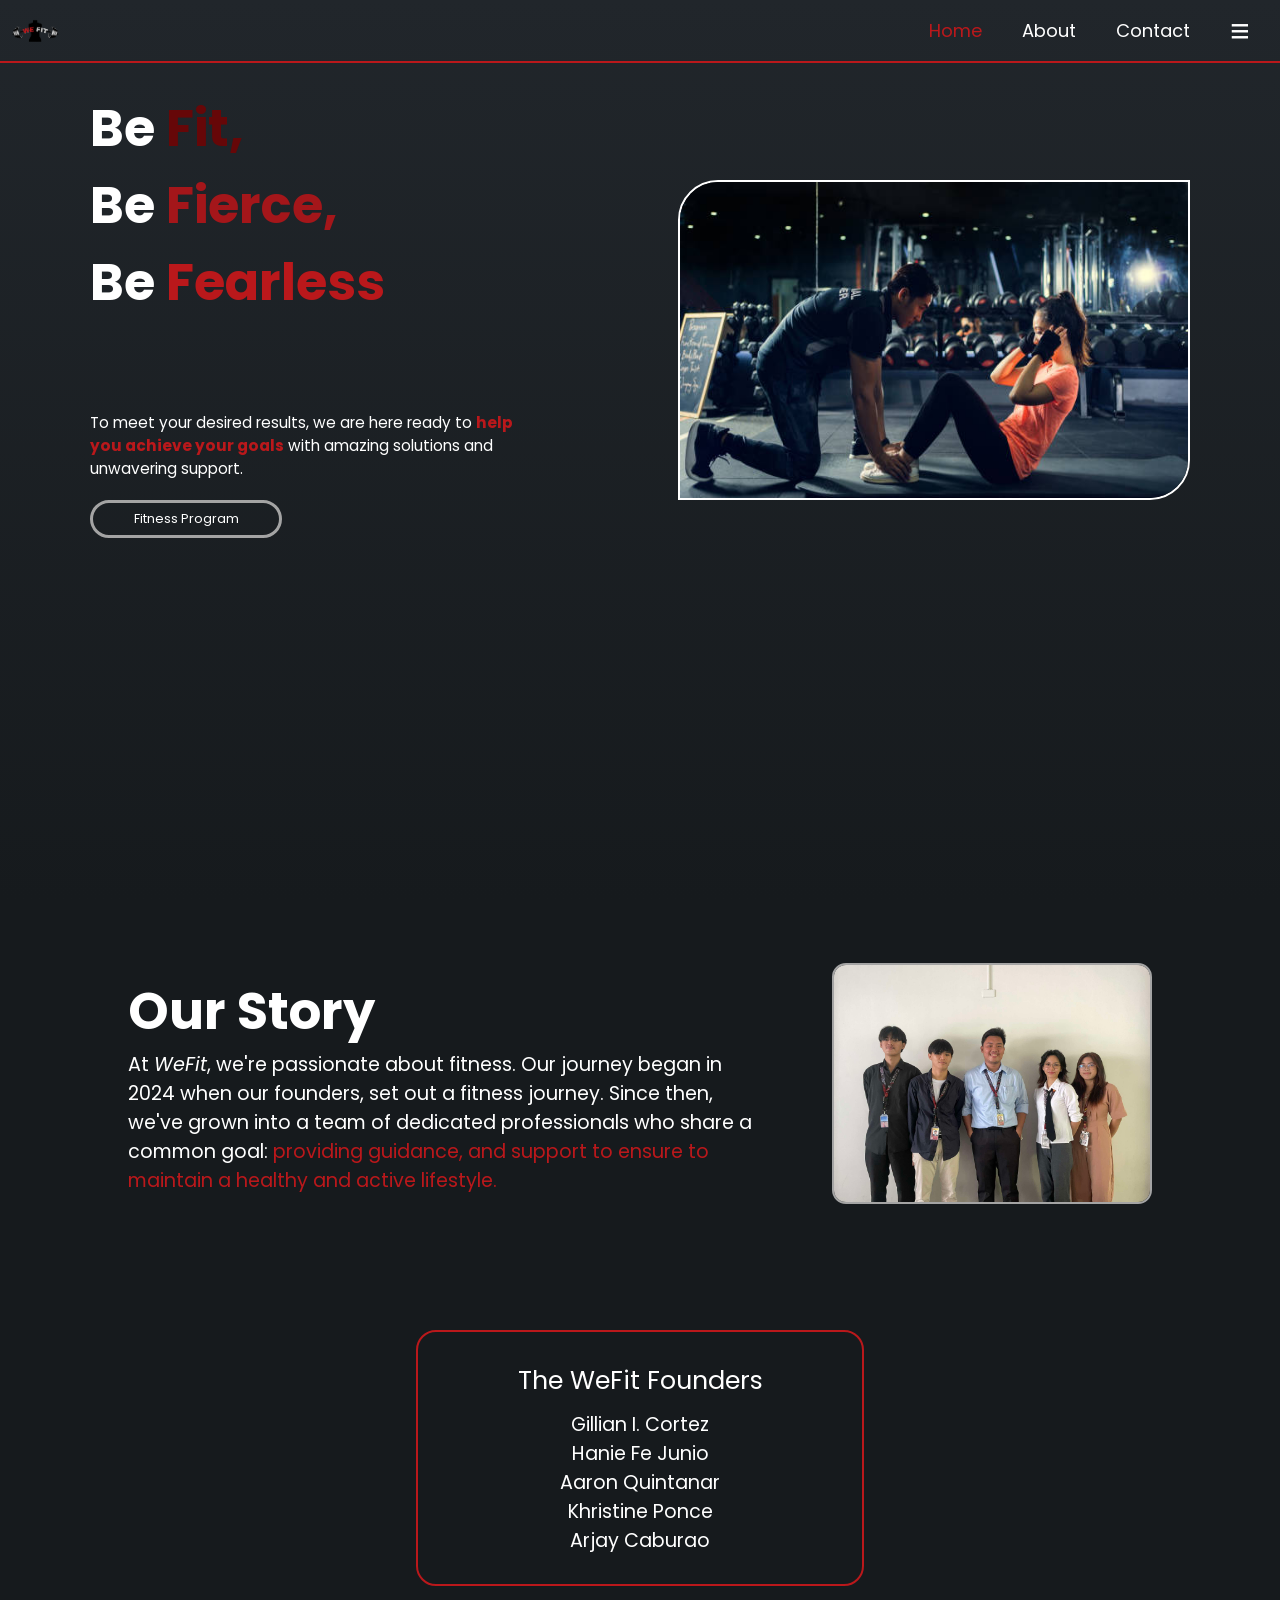
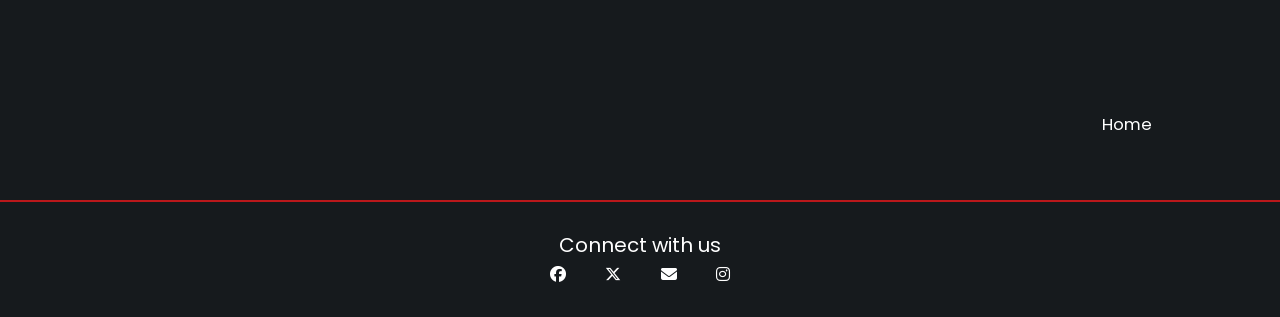
<file: index.html>
<!DOCTYPE html>
<html lang="en">
<head>
    <meta charset="UTF-8">
    <meta name="viewport" content="width=device-width, initial-scale=1.0">
    <link rel="preconnect" href="https://fonts.googleapis.com">
    <link rel="preconnect" href="https://fonts.gstatic.com" crossorigin>
    <link href="https://fonts.googleapis.com/css2?family=Cedarville+Cursive&family=Poppins:ital,wght@0,100;0,200;0,300;0,400;0,500;0,600;0,700;0,800;0,900;1,100;1,200;1,300;1,400;1,500;1,600;1,700;1,800;1,900&family=Questrial&display=swap" rel="stylesheet">
    <link rel="stylesheet" href="https://cdnjs.cloudflare.com/ajax/libs/font-awesome/6.7.1/css/all.min.css" integrity="sha512-5Hs3dF2AEPkpNAR7UiOHba+lRSJNeM2ECkwxUIxC1Q/FLycGTbNapWXB4tP889k5T5Ju8fs4b1P5z/iB4nMfSQ==" crossorigin="anonymous" referrerpolicy="no-referrer" />
    <title>WeFit</title>
    <link rel="icon" href="pics/logo.png">
    <link rel="stylesheet" href="nav.css">
    <link rel="stylesheet" href="homePage.css">
</head>
<body>
    <nav id="nav">
        <div class="logo">
            <img src="pics/logo.png" alt="Logo Picture">
        </div>
        <ul>
            <li><a href="#">Home</a></li>
            <li><a href="#About">About</a></li>
            <li><a href="#Contact">Contact</a></li>
            <li onclick="show()">≡</li>
        </ul>
        <div class="optionChoices">
            <p><a href="nutritionGuides.html">Nutrition Guides</a></p>
            <p><a href="videoProgram.html">Program Video</a></p>
            <p><a href="equipmentInfo.html">Equipment Info</a></p>
        </div>
    </nav>
    <div id="Home">
        <div class="container"> 
            <div>
                <div class="motto">
                    <h1>Be <strong>Fit,</strong><br>Be <strong>Fierce,</strong><br>Be <strong>Fearless</strong></h1>
                </div>
                <div class="pAndBtn">
                    <p>To meet your desired results, we are here ready to <strong>help you achieve your goals</strong> with amazing solutions and unwavering support.</p>
                    <a href="fitnessProgram.html"><button>Fitness Program</button></a>
                </div>
            </div>
            <div class="picHome">
                <img src="pics/HomePage/HomePage.jpg" alt="Image description" srcset="">
            </div>
        </div>
    </div>
    <div id="About">
        <div class="aboutContainer">
            <div class="textPic">
                <div>
                    <h1>Our Story</h1>
                    <p>At <i>WeFit</i>, we're passionate about fitness. Our journey began in 2024 when our founders, set out a fitness journey. Since then, we've grown into a team of dedicated professionals who share a common goal: <span>providing guidance, and support to ensure to maintain a healthy and active lifestyle.</span></p>
                </div>
                <img src="pics/HomePage/Us.jpg" alt="Picture" srcset="">
            </div>
            <div class="founder">
                <div class="name">
                    <p>The WeFit Founders</p>
                    <p>Gillian I. Cortez</p>
                    <p>Hanie Fe Junio</p>
                    <p>Aaron Quintanar</p>
                    <p>Khristine Ponce</p>
                    <p>Arjay Caburao</p>
                </div>                
            </div>
            <p><a href="#nav">Home</a></p>
        </div>
    </div>
    <div id="Contact">
        <div class="contactContainer">
            <p>Connect with us</p>
            <div>
                <a href="https://www.facebook.com/profile.php?id=61568982845652&mibextid=ZbWKwL" target="_blank"><i class="fa-brands fa-facebook"></i></a>
                <a href="https://x.com/WeFit2024?t=88W6eYkITw_8Y7W227CL_w&s=09" target="_blank"><i class="fa-brands fa-x-twitter"></i></a>
                <a href="mailto:wefitt2024@gmail.com "><i class="fa-solid fa-envelope"></i></a>
                <a href="https://www.instagram.com/wefit_2024/profilecard/?igsh=ZTByM2VkcnVhOGVq" target="_blank"><i class="fa-brands fa-instagram"></i></a>
            </div>
        </div>
    </div>
    <script src="nav.js"></script>
</body>
</html>
</file>
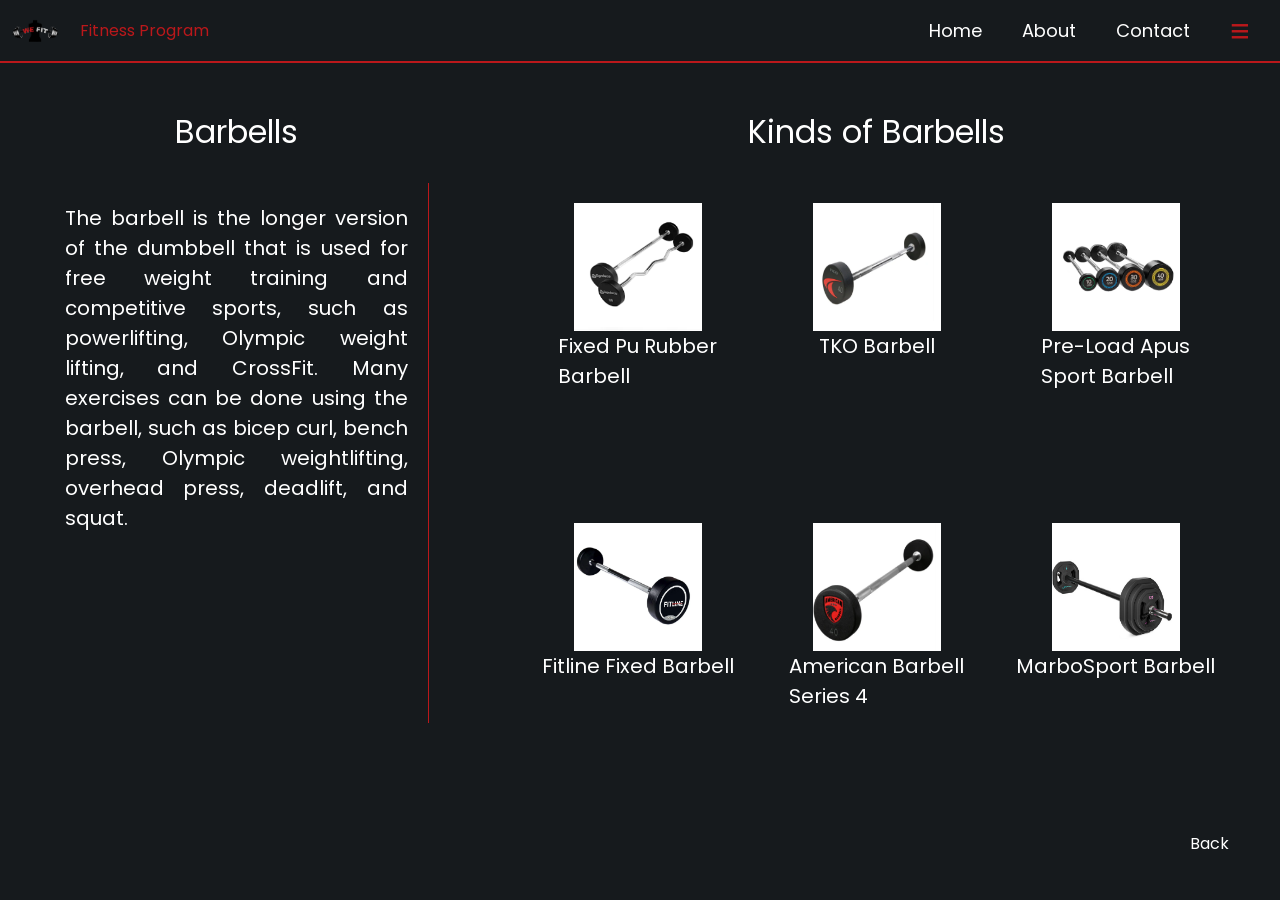
<file: eiBarbell.html>
<!DOCTYPE html>
<html lang="en">
<head>
    <meta charset="UTF-8">
    <meta name="viewport" content="width=device-width, initial-scale=1.0">
    <link rel="preconnect" href="https://fonts.googleapis.com">
    <link rel="preconnect" href="https://fonts.gstatic.com" crossorigin>
    <link href="https://fonts.googleapis.com/css2?family=Cedarville+Cursive&family=Poppins:ital,wght@0,100;0,200;0,300;0,400;0,500;0,600;0,700;0,800;0,900;1,100;1,200;1,300;1,400;1,500;1,600;1,700;1,800;1,900&family=Questrial&display=swap" rel="stylesheet">
    <title>WeFit</title>
    <link rel="icon" href="pics/logo.png">
    <link rel="stylesheet" href="nav.css">
    <link rel="stylesheet" href="eiLayout.css">
</head>
<body>
    <nav id="nav">
        <div class="logo">
            <img src="pics/logo.png" alt="Logo Picture">
            <p>Fitness Program</p>
        </div>
        <ul>
            <li><a href="index.html">Home</a></li>
            <li><a href="index.html#About">About</a></li>
            <li><a href="index.html#Contact">Contact</a></li>
            <li onclick="show()">≡</li>
        </ul>
        <div class="optionChoices">
            <p><a href="nutritionGuides.html">Nutrition Guides</a></p>
            <p><a href="videoProgram.html">Program Video</a></p>
            <p><a href="equipmentInfo.html">Equipment Info</a></p>
        </div>
    </nav>
    <div class="container">
        <div class="aboutAndTools">
            <div class="equipmentDescription">
                <p>Barbells</p>
                <p>The barbell is the longer version of the dumbbell that is used for free weight training and competitive sports, such as powerlifting, Olympic weight lifting, and CrossFit. Many exercises can be done using the barbell, such as bicep curl, bench press, Olympic weightlifting, overhead press, deadlift, and squat.</p>
            </div>
            <div>
                <p>Kinds of Barbells</p>
                <div class="gridContainer">
                    <div>
                        <img src="pics/Equipments/fixed PU rubber barbell.png" alt="Picture">
                        <p>Fixed Pu Rubber <br> Barbell</p>
                    </div>
                    <div>
                        <img src="pics/Equipments/TKO barbell.png" alt="Picture">
                        <p>TKO Barbell</p>
                    </div>
                    <div>
                        <img src="pics/Equipments/pre-load apus barbell.png" alt="Picture">
                        <p>Pre-Load Apus <br>Sport Barbell</p>
                    </div>
                    <div>
                        <img src="pics/Equipments/fitline fixed barbell.png" alt="Picture">
                        <p>Fitline Fixed Barbell</p>
                    </div>
                    <div>
                        <img src="pics/Equipments/american barbell series.png" alt="Picture">
                        <p>American Barbell <br> Series 4</p>
                    </div>
                    <div>
                        <img src="pics/Equipments/marbo sport barbell.png" alt="Picture">
                        <p>MarboSport Barbell</p>
                    </div>
                </div>
            </div>
        </div>
        <p><a href="equipmentInfo.html">Back</a></p>
    </div>
    <script src="nav.js"></script>
</body>
</html>
</file>
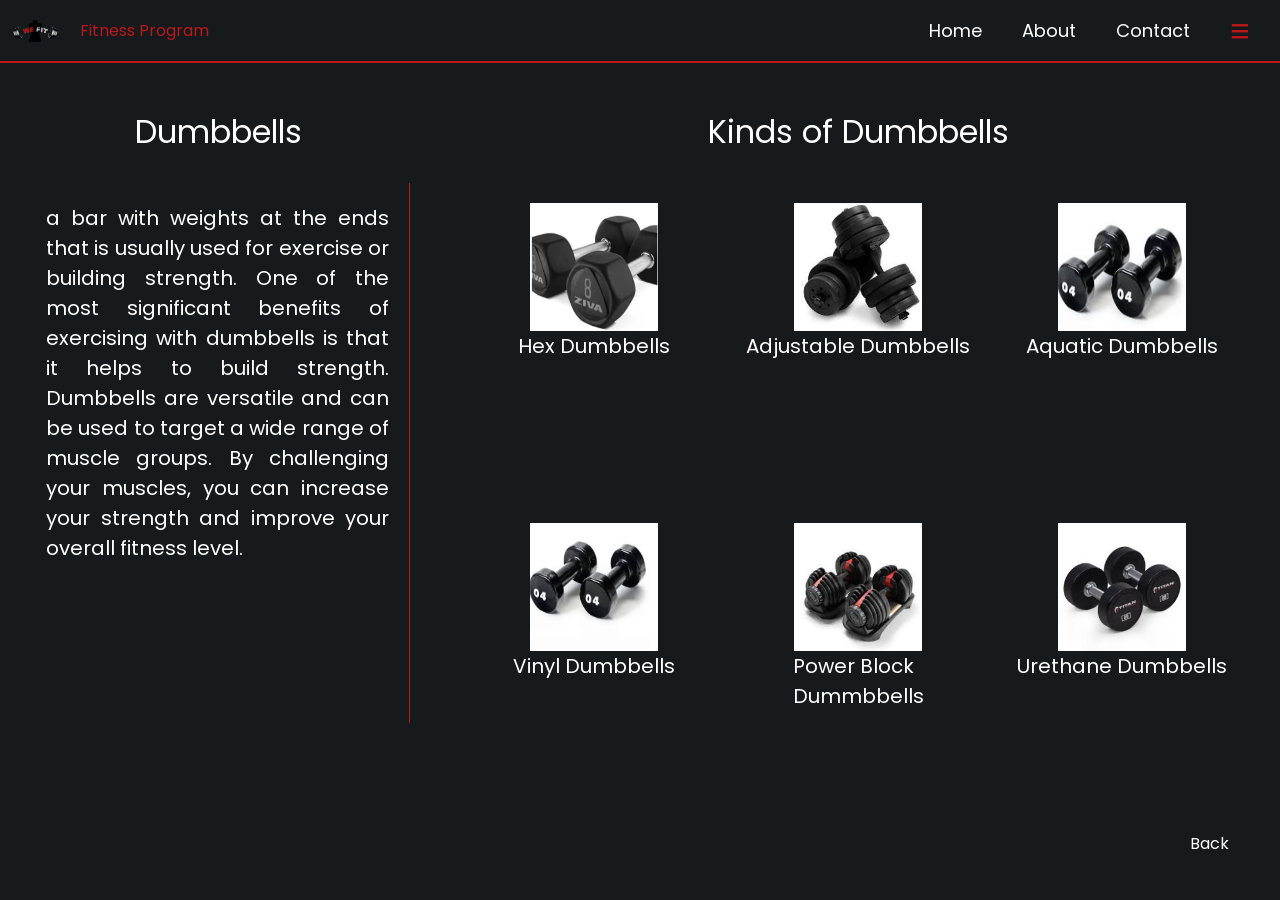
<file: eiDumbell.html>
<!DOCTYPE html>
<html lang="en">
<head>
    <meta charset="UTF-8">
    <meta name="viewport" content="width=device-width, initial-scale=1.0">
    <link rel="preconnect" href="https://fonts.googleapis.com">
    <link rel="preconnect" href="https://fonts.gstatic.com" crossorigin>
    <link href="https://fonts.googleapis.com/css2?family=Cedarville+Cursive&family=Poppins:ital,wght@0,100;0,200;0,300;0,400;0,500;0,600;0,700;0,800;0,900;1,100;1,200;1,300;1,400;1,500;1,600;1,700;1,800;1,900&family=Questrial&display=swap" rel="stylesheet">
    <title>WeFit</title>
    <link rel="icon" href="pics/logo.png">
    <link rel="stylesheet" href="nav.css">
    <link rel="stylesheet" href="eiLayout.css">
</head>
<body>
    <nav id="nav">
        <div class="logo">
            <img src="pics/logo.png" alt="Logo Picture">
            <p>Fitness Program</p>
        </div>
        <ul>
            <li><a href="index.html">Home</a></li>
            <li><a href="index.html#About">About</a></li>
            <li><a href="index.html#Contact">Contact</a></li>
            <li onclick="show()">≡</li>
        </ul>
        <div class="optionChoices">
            <p><a href="nutritionGuides.html">Nutrition Guides</a></p>
            <p><a href="videoProgram.html">Program Video</a></p>
            <p><a href="equipmentInfo.html">Equipment Info</a></p>
        </div>
    </nav>
    <div class="container">
        <div class="aboutAndTools">
            <div class="equipmentDescription">
                <p>Dumbbells</p>
                <p>a bar with weights at the ends that is usually used for exercise or building strength. One of the most significant benefits of exercising with dumbbells is that it helps to build strength. Dumbbells are versatile and can be used to target a wide range of muscle groups. By challenging your muscles, you can increase your strength and improve your overall fitness level.</p>
            </div>
            <div>
                <p>Kinds of Dumbbells</p>
                <div class="gridContainer">
                    <div>
                        <img src="pics/Equipments/dumbbells.png" alt="Picture">
                        <p>Hex Dumbbells</p>
                    </div>
                    <div>
                        <img src="pics/Equipments/adjustable dumbbells.png" alt="Picture">
                        <p>Adjustable Dumbbells</p>
                    </div>
                    <div>
                        <img src="pics/Equipments/aquatic dumbbells.png" alt="Picture">
                        <p>Aquatic Dumbbells</p>
                    </div>
                    <div>
                        <img src="pics/Equipments/vinyl dumbbells.png" alt="Picture">
                        <p>Vinyl Dumbbells</p>
                    </div>
                    <div>
                        <img src="pics/Equipments/power block dumbbells.png" alt="Picture">
                        <p>Power Block <br>Dummbbells</p>
                    </div>
                    <div>
                        <img src="pics/Equipments/urethane dumbbells.png" alt="Picture">
                        <p>Urethane Dumbbells</p>
                    </div>
                </div>
            </div>
        </div>
        <p><a href="equipmentInfo.html">Back</a></p>
    </div>
    <script src="nav.js"></script>
</body>
</html>
</file>
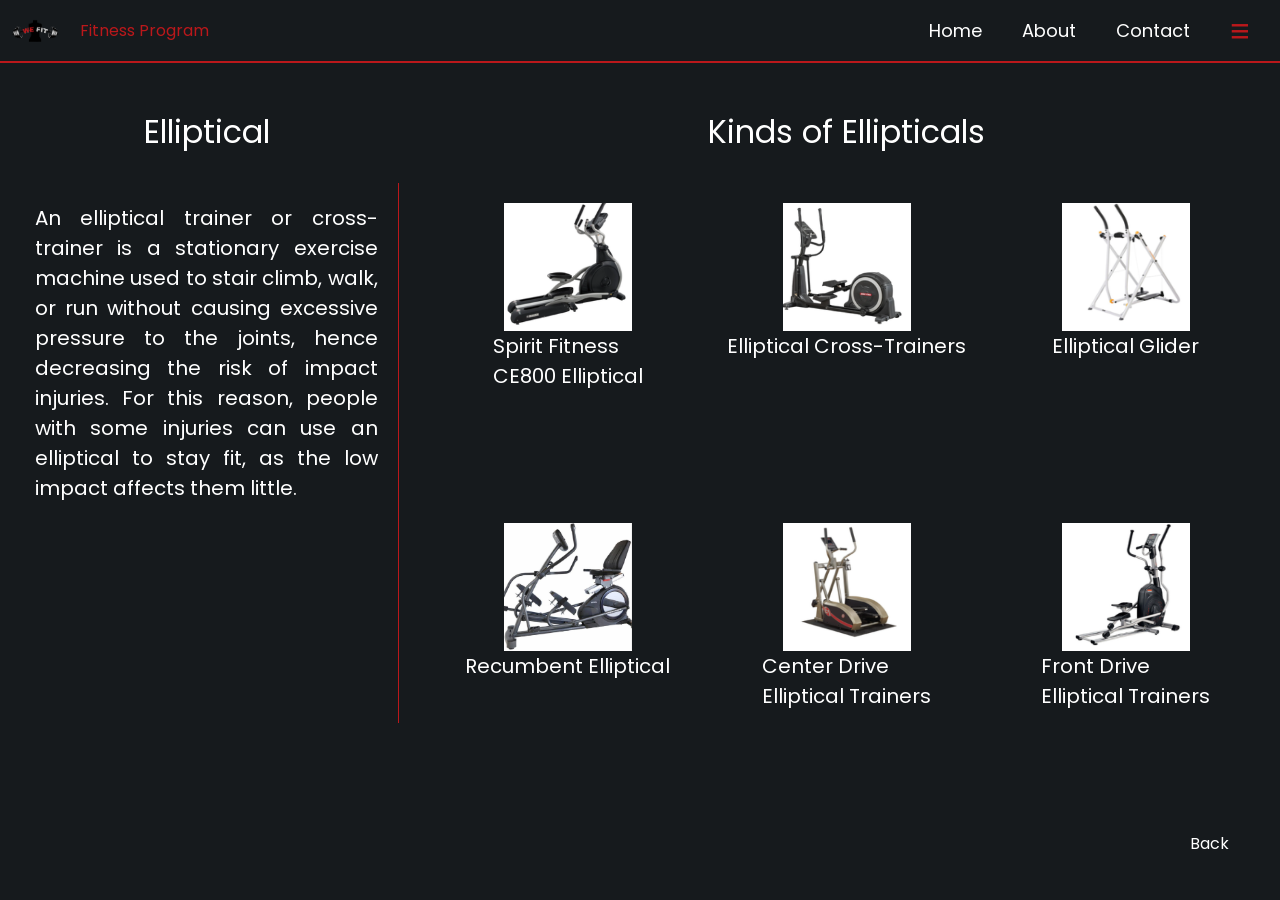
<file: eiElliptical.html>
<!DOCTYPE html>
<html lang="en">
<head>
    <meta charset="UTF-8">
    <meta name="viewport" content="width=device-width, initial-scale=1.0">
    <link rel="preconnect" href="https://fonts.googleapis.com">
    <link rel="preconnect" href="https://fonts.gstatic.com" crossorigin>
    <link href="https://fonts.googleapis.com/css2?family=Cedarville+Cursive&family=Poppins:ital,wght@0,100;0,200;0,300;0,400;0,500;0,600;0,700;0,800;0,900;1,100;1,200;1,300;1,400;1,500;1,600;1,700;1,800;1,900&family=Questrial&display=swap" rel="stylesheet">
    <title>WeFit</title>
    <link rel="icon" href="pics/logo.png">
    <link rel="stylesheet" href="nav.css">
    <link rel="stylesheet" href="eiLayout.css">
</head>
<body>
    <nav id="nav">
        <div class="logo">
            <img src="pics/logo.png" alt="Logo Picture">
            <p>Fitness Program</p>
        </div>
        <ul>
            <li><a href="index.html">Home</a></li>
            <li><a href="index.html#About">About</a></li>
            <li><a href="index.html#Contact">Contact</a></li>
            <li onclick="show()">≡</li>
        </ul>
        <div class="optionChoices">
            <p><a href="nutritionGuides.html">Nutrition Guides</a></p>
            <p><a href="videoProgram.html">Program Video</a></p>
            <p><a href="equipmentInfo.html">Equipment Info</a></p>
        </div>
    </nav>
    <div class="container">
        <div class="aboutAndTools">
            <div class="equipmentDescription">
                <p>Elliptical</p>
                <p>An elliptical trainer or cross-trainer is a stationary exercise machine used to stair climb, walk, or run without causing excessive pressure to the joints, hence decreasing the risk of impact injuries. For this reason, people with some injuries can use an elliptical to stay fit, as the low impact affects them little.</p>
            </div>
            <div>
                <p>Kinds of Ellipticals</p>
                <div class="gridContainer">
                    <div>
                        <img src="pics/Equipments/spirit fitness elliptical.png" alt="Picture">
                        <p>Spirit Fitness <br>CE800 Elliptical</p>
                    </div>
                    <div>
                        <img src="pics/Equipments/elliptical cross trainers.png" alt="Picture">
                        <p>Elliptical Cross-Trainers</p>
                    </div>
                    <div>
                        <img src="pics/Equipments/elliptical gliders.png" alt="Picture">
                        <p>Elliptical Glider</p>
                    </div>
                    <div>
                        <img src="pics/Equipments/recumbent elliptical.png" alt="Picture">
                        <p>Recumbent Elliptical</p>
                    </div>
                    <div>
                        <img src="pics/Equipments/center drive elliptical trainers.png" alt="Picture">
                        <p>Center Drive <br> Elliptical Trainers</p>
                    </div>
                    <div>
                        <img src="pics/Equipments/front drive elliptical trainers.png" alt="Picture">
                        <p>Front Drive <br> Elliptical Trainers</p>
                    </div>
                </div>
            </div>
        </div>
        <p><a href="equipmentInfo.html">Back</a></p>
    </div>
    <script src="nav.js"></script>
</body>
</html>
</file>
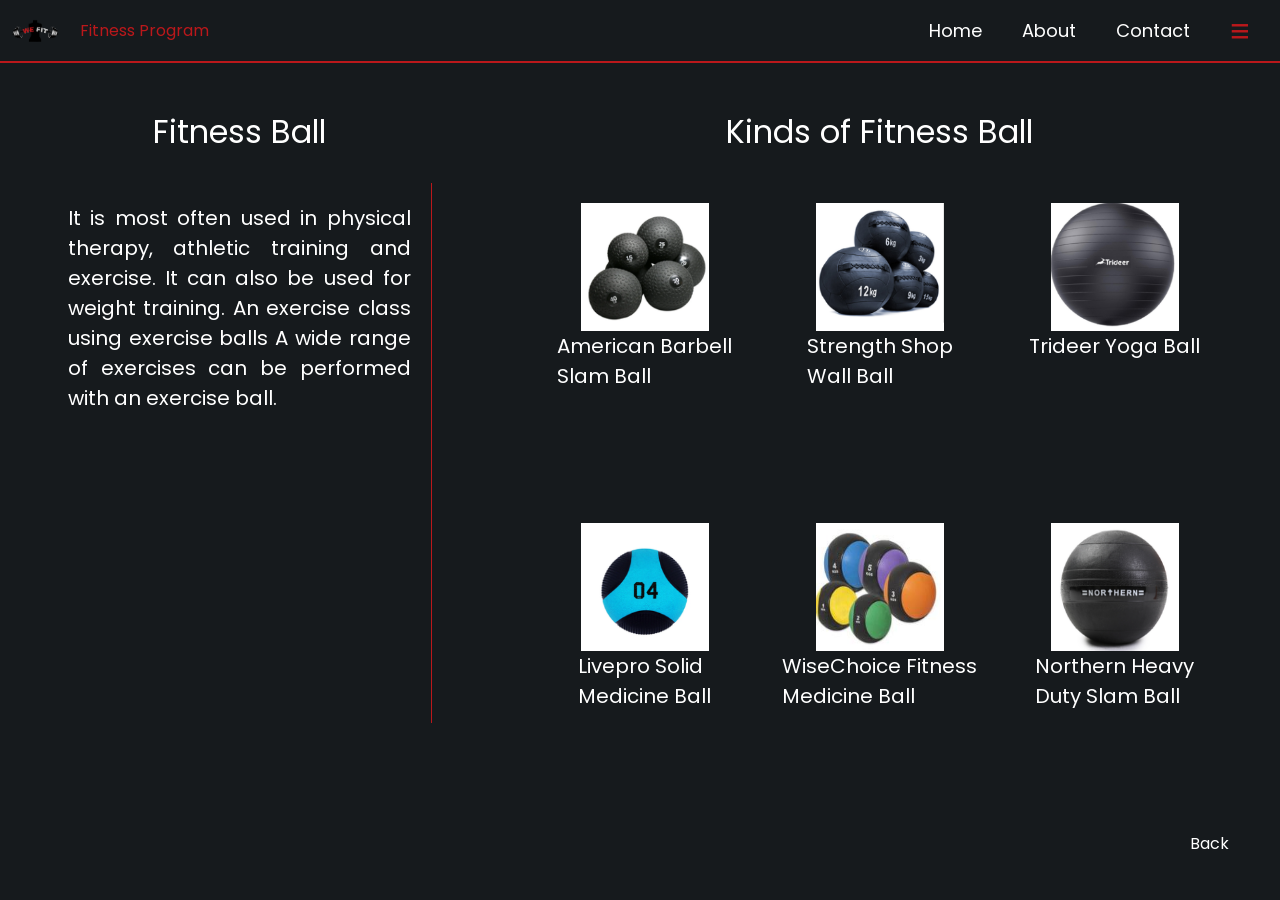
<file: eiFitnessball.html>
<!DOCTYPE html>
<html lang="en">
<head>
    <meta charset="UTF-8">
    <meta name="viewport" content="width=device-width, initial-scale=1.0">
    <link rel="preconnect" href="https://fonts.googleapis.com">
    <link rel="preconnect" href="https://fonts.gstatic.com" crossorigin>
    <link href="https://fonts.googleapis.com/css2?family=Cedarville+Cursive&family=Poppins:ital,wght@0,100;0,200;0,300;0,400;0,500;0,600;0,700;0,800;0,900;1,100;1,200;1,300;1,400;1,500;1,600;1,700;1,800;1,900&family=Questrial&display=swap" rel="stylesheet">
    <title>WeFit</title>
    <link rel="icon" href="pics/logo.png">
    <link rel="stylesheet" href="nav.css">
    <link rel="stylesheet" href="eiLayout.css">
</head>
<body>
    <nav id="nav">
        <div class="logo">
            <img src="pics/logo.png" alt="Logo Picture">
            <p>Fitness Program</p>
        </div>
        <ul>
            <li><a href="index.html">Home</a></li>
            <li><a href="index.html#About">About</a></li>
            <li><a href="index.html#Contact">Contact</a></li>
            <li onclick="show()">≡</li>
        </ul>
        <div class="optionChoices">
            <p><a href="nutritionGuides.html">Nutrition Guides</a></p>
            <p><a href="videoProgram.html">Program Video</a></p>
            <p><a href="equipmentInfo.html">Equipment Info</a></p>
        </div>
    </nav>
    <div class="container">
        <div class="aboutAndTools">
            <div class="equipmentDescription">
                <p>Fitness Ball</p>
                <p>It is most often used in physical therapy, athletic training and exercise. It can also be used for weight training. An exercise class using exercise balls A wide range of exercises can be performed with an exercise ball.</p>
            </div>
            <div>
                <p>Kinds of Fitness Ball</p>
                <div class="gridContainer">
                    <div>
                        <img src="pics/Equipments/american marble slam ball.png" alt="Picture">
                        <p>American Barbell <br>Slam Ball</p>
                    </div>
                    <div>
                        <img src="pics/Equipments/strengt shop weight ball.png" alt="Picture">
                        <p>Strength Shop <br>Wall Ball</p>
                    </div>
                    <div>
                        <img src="pics/Equipments/trideer yoga ball.png" alt="Picture">
                        <p>Trideer Yoga Ball</p>
                    </div>
                    <div>
                        <img src="pics/Equipments/livepro solid medicine ball.png" alt="Picture">
                        <p>Livepro Solid <br>Medicine Ball</p>
                    </div>
                    <div>
                        <img src="pics/Equipments/wise choice fitness ball.png" alt="Picture">
                        <p>WiseChoice Fitness <br> Medicine Ball</p>
                    </div>
                    <div>
                        <img src="pics/Equipments/northern heavy duty weight ball.png" alt="Picture">
                        <p>Northern Heavy <br> Duty Slam Ball</p>
                    </div>
                </div>
            </div>
        </div>
        <p><a href="equipmentInfo.html">Back</a></p>
    </div>
    <script src="nav.js"></script>
</body>
</html>
</file>
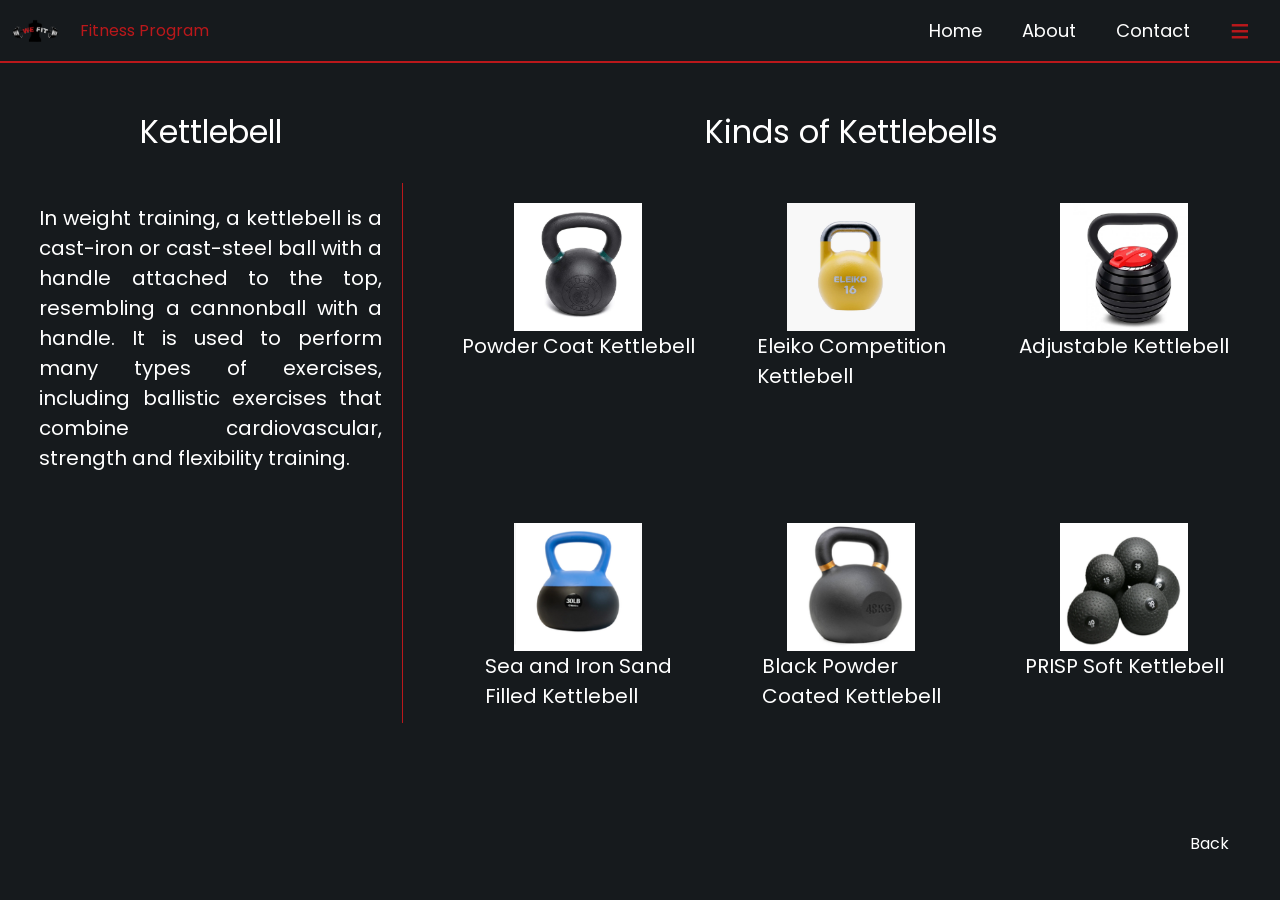
<file: eiKettleBell.html>
<!DOCTYPE html>
<html lang="en">
<head>
    <meta charset="UTF-8">
    <meta name="viewport" content="width=device-width, initial-scale=1.0">
    <link rel="preconnect" href="https://fonts.googleapis.com">
    <link rel="preconnect" href="https://fonts.gstatic.com" crossorigin>
    <link href="https://fonts.googleapis.com/css2?family=Cedarville+Cursive&family=Poppins:ital,wght@0,100;0,200;0,300;0,400;0,500;0,600;0,700;0,800;0,900;1,100;1,200;1,300;1,400;1,500;1,600;1,700;1,800;1,900&family=Questrial&display=swap" rel="stylesheet">
    <title>WeFit</title>
    <link rel="icon" href="pics/logo.png">
    <link rel="stylesheet" href="nav.css">
    <link rel="stylesheet" href="eiLayout.css">
</head>
<body>
    <nav id="nav">
        <div class="logo">
            <img src="pics/logo.png" alt="Logo Picture">
            <p>Fitness Program</p>
        </div>
        <ul>
            <li><a href="index.html">Home</a></li>
            <li><a href="index.html#About">About</a></li>
            <li><a href="index.html#Contact">Contact</a></li>
            <li onclick="show()">≡</li>
        </ul>
        <div class="optionChoices">
            <p><a href="nutritionGuides.html">Nutrition Guides</a></p>
            <p><a href="videoProgram.html">Program Video</a></p>
            <p><a href="equipmentInfo.html">Equipment Info</a></p>
        </div>
    </nav>
    <div class="container">
        <div class="aboutAndTools">
            <div class="equipmentDescription">
                <p>Kettlebell</p>
                <p>In weight training, a kettlebell is a cast-iron or cast-steel ball with a handle attached to the top, resembling a cannonball with a handle. It is used to perform many types of exercises, including ballistic exercises that combine cardiovascular, strength and flexibility training.</p>
            </div>
            <div>
                <p>Kinds of Kettlebells</p>
                <div class="gridContainer">
                    <div>
                        <img src="pics/Equipments/power coat kettlebell.png" alt="Picture">
                        <p>Powder Coat Kettlebell</p>
                    </div>
                    <div>
                        <img src="pics/Equipments/eliko competition kettlebell.png" alt="Picture">
                        <p>Eleiko Competition <br> Kettlebell</p>
                    </div>
                    <div>
                        <img src="pics/Equipments/adjustable kettlebell.png" alt="Picture">
                        <p>Adjustable Kettlebell</p>
                    </div>
                    <div>
                        <img src="pics/Equipments/sea sand and iron filled kettlebell.png" alt="Picture">
                        <p>Sea and Iron Sand <br> Filled Kettlebell</p>
                    </div>
                    <div>
                        <img src="pics/Equipments/black powder coated kettlebell.png" alt="Picture">
                        <p>Black Powder <br>Coated Kettlebell</p>
                    </div>
                    <div>
                        <img src="pics/Equipments/PRISP soft kettlebell.png" alt="Picture">
                        <p>PRISP Soft Kettlebell</p>
                    </div>
                </div>
            </div>
        </div>
        <p><a href="equipmentInfo.html">Back</a></p>
    </div>
    <script src="nav.js"></script>
</body>
</html>
</file>
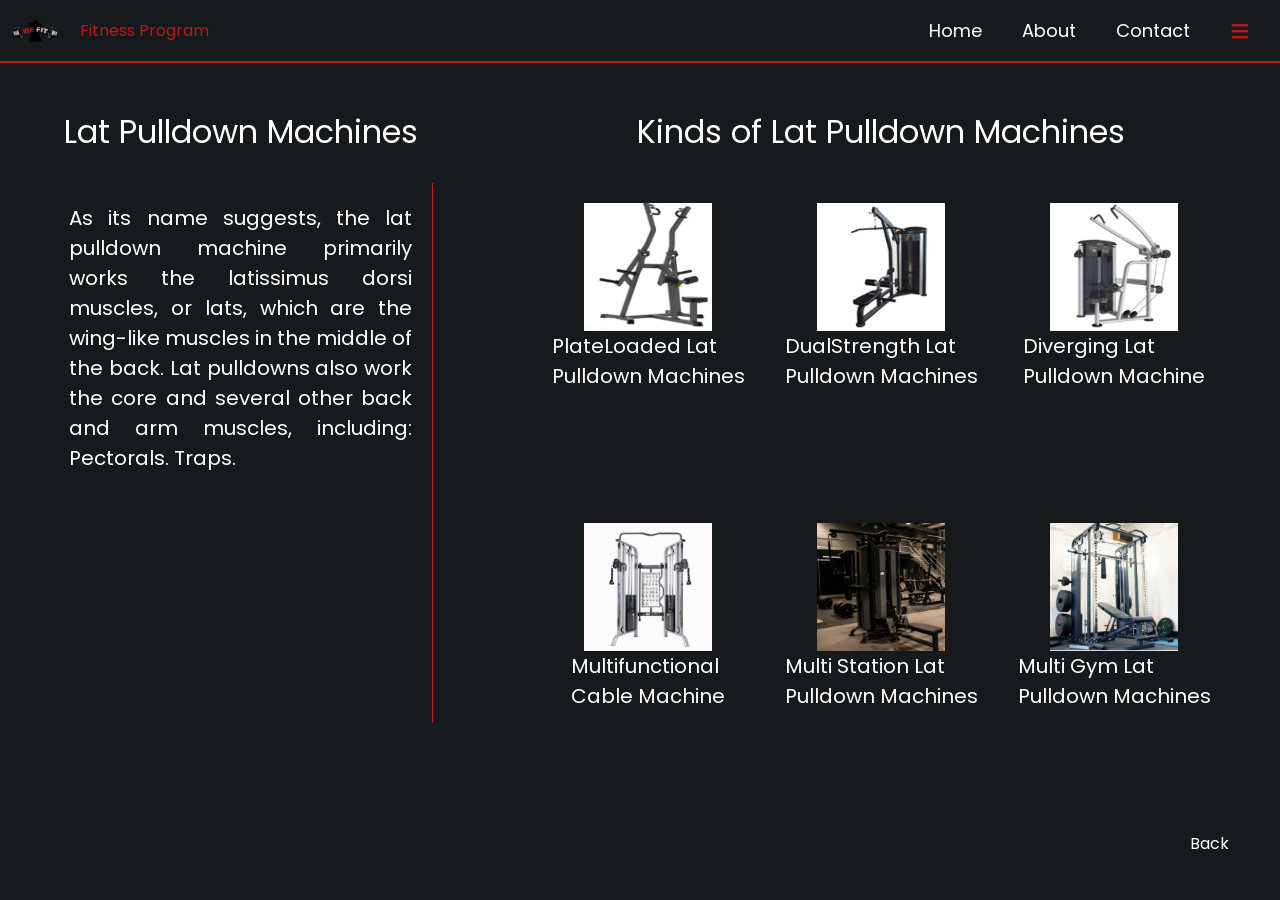
<file: eiLatPullDownMachine.html>
<!DOCTYPE html>
<html lang="en">
<head>
    <meta charset="UTF-8">
    <meta name="viewport" content="width=device-width, initial-scale=1.0">
    <link rel="preconnect" href="https://fonts.googleapis.com">
    <link rel="preconnect" href="https://fonts.gstatic.com" crossorigin>
    <link href="https://fonts.googleapis.com/css2?family=Cedarville+Cursive&family=Poppins:ital,wght@0,100;0,200;0,300;0,400;0,500;0,600;0,700;0,800;0,900;1,100;1,200;1,300;1,400;1,500;1,600;1,700;1,800;1,900&family=Questrial&display=swap" rel="stylesheet">
    <title>WeFit</title>
    <link rel="icon" href="pics/logo.png">
    <link rel="stylesheet" href="nav.css">
    <link rel="stylesheet" href="eiLayout.css">
</head>
<body>
    <nav id="nav">
        <div class="logo">
            <img src="pics/logo.png" alt="Logo Picture">
            <p>Fitness Program</p>
        </div>
        <ul>
            <li><a href="index.html">Home</a></li>
            <li><a href="index.html#About">About</a></li>
            <li><a href="index.html#Contact">Contact</a></li>
            <li onclick="show()">≡</li>
        </ul>
        <div class="optionChoices">
            <p><a href="nutritionGuides.html">Nutrition Guides</a></p>
            <p><a href="videoProgram.html">Program Video</a></p>
            <p><a href="equipmentInfo.html">Equipment Info</a></p>
        </div>
    </nav>
    <div class="container">
        <div class="aboutAndTools">
            <div class="equipmentDescription">
                <p>Lat Pulldown Machines</p>
                <p>As its name suggests, the lat pulldown machine primarily works the latissimus dorsi muscles, or lats, which are the wing-like muscles in the middle of the back. Lat pulldowns also work the core and several other back and arm muscles, including: Pectorals. Traps.</p>
            </div>
            <div>
                <p>Kinds of Lat Pulldown Machines</p>
                <div class="gridContainer">
                    <div>
                        <img src="pics/Equipments/plate laded pull down machine.png" alt="Picture">
                        <p>PlateLoaded Lat <br>Pulldown Machines</p>
                    </div>
                    <div>
                        <img src="pics/Equipments/dual strenght lat pulldown machine.png" alt="Picture">
                        <p>DualStrength Lat <br>Pulldown Machines </p>
                    </div>
                    <div>
                        <img src="pics/Equipments/diverging lat pulldown machine.png" alt="Picture">
                        <p>Diverging Lat <br>Pulldown Machine</p>
                    </div>
                    <div>
                        <img src="pics/Equipments/multi functional cable machine.png" alt="Picture">
                        <p>Multifunctional <br>Cable Machine</p>
                    </div>
                    <div>
                        <img src="pics/Equipments/multi station lat pulldown machine.png" alt="Picture">
                        <p>Multi Station Lat <br>Pulldown Machines</p>
                    </div>
                    <div>
                        <img src="pics/Equipments/multi gym lat pulldown machine.png" alt="Picture">
                        <p>Multi Gym Lat <br>Pulldown Machines</p>
                    </div>
                </div>
            </div>
        </div>
        <p><a href="equipmentInfo.html">Back</a></p>
    </div>
    <script src="nav.js"></script>
</body>
</html>
</file>
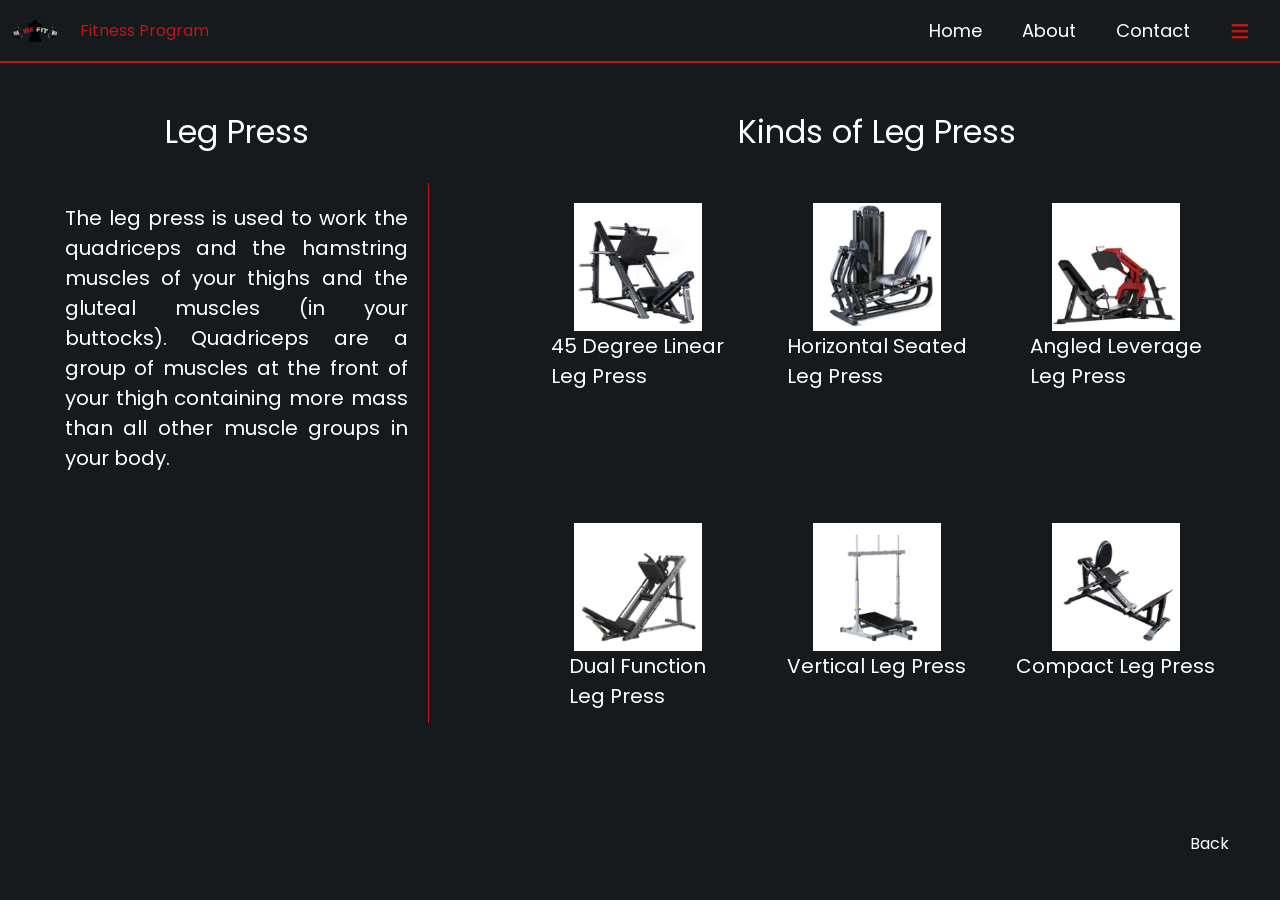
<file: eiLegpress.html>
<!DOCTYPE html>
<html lang="en">
<head>
    <meta charset="UTF-8">
    <meta name="viewport" content="width=device-width, initial-scale=1.0">
    <link rel="preconnect" href="https://fonts.googleapis.com">
    <link rel="preconnect" href="https://fonts.gstatic.com" crossorigin>
    <link href="https://fonts.googleapis.com/css2?family=Cedarville+Cursive&family=Poppins:ital,wght@0,100;0,200;0,300;0,400;0,500;0,600;0,700;0,800;0,900;1,100;1,200;1,300;1,400;1,500;1,600;1,700;1,800;1,900&family=Questrial&display=swap" rel="stylesheet">
    <title>WeFit</title>
    <link rel="icon" href="pics/logo.png">
    <link rel="stylesheet" href="nav.css">
    <link rel="stylesheet" href="eiLayout.css">
</head>
<body>
    <nav id="nav">
        <div class="logo">
            <img src="pics/logo.png" alt="Logo Picture">
            <p>Fitness Program</p>
        </div>
        <ul>
            <li><a href="index.html">Home</a></li>
            <li><a href="index.html#About">About</a></li>
            <li><a href="index.html#Contact">Contact</a></li>
            <li onclick="show()">≡</li>
        </ul>
        <div class="optionChoices">
            <p><a href="nutritionGuides.html">Nutrition Guides</a></p>
            <p><a href="videoProgram.html">Program Video</a></p>
            <p><a href="equipmentInfo.html">Equipment Info</a></p>
        </div>
    </nav>
    <div class="container">
        <div class="aboutAndTools">
            <div class="equipmentDescription">
                <p>Leg Press</p>
                <p>The leg press is used to work the quadriceps and the hamstring muscles of your thighs and the gluteal muscles (in your buttocks). Quadriceps are a group of muscles at the front of your thigh containing more mass than all other muscle groups in your body.</p>
            </div>
            <div>
                <p>Kinds of Leg Press</p>
                <div class="gridContainer">
                    <div>
                        <img src="pics/Equipments/45 deg linear leg press.png" alt="Picture">
                        <p>45 Degree Linear <br> Leg Press</p>
                    </div>
                    <div>
                        <img src="pics/Equipments/horizontal seated leg press.png" alt="Picture">
                        <p>Horizontal Seated <br> Leg Press</p>
                    </div>
                    <div>
                        <img src="pics/Equipments/angled leverage leg press.png" alt="Picture">
                        <p>Angled Leverage <br> Leg Press</p>
                    </div>
                    <div>
                        <img src="pics/Equipments/dual function leg press.png" alt="Picture">
                        <p>Dual Function <br> Leg Press</p>
                    </div>
                    <div>
                        <img src="pics/Equipments/vertical leg press.png" alt="Picture">
                        <p>Vertical Leg Press </p>
                    </div>
                    <div>
                        <img src="pics/Equipments/compact leg press.png" alt="Picture">
                        <p>Compact Leg Press</p>
                    </div>
                </div>
            </div>
        </div>
        <p><a href="equipmentInfo.html">Back</a></p>
    </div>
    <script src="nav.js"></script>
</body>
</html>
</file>
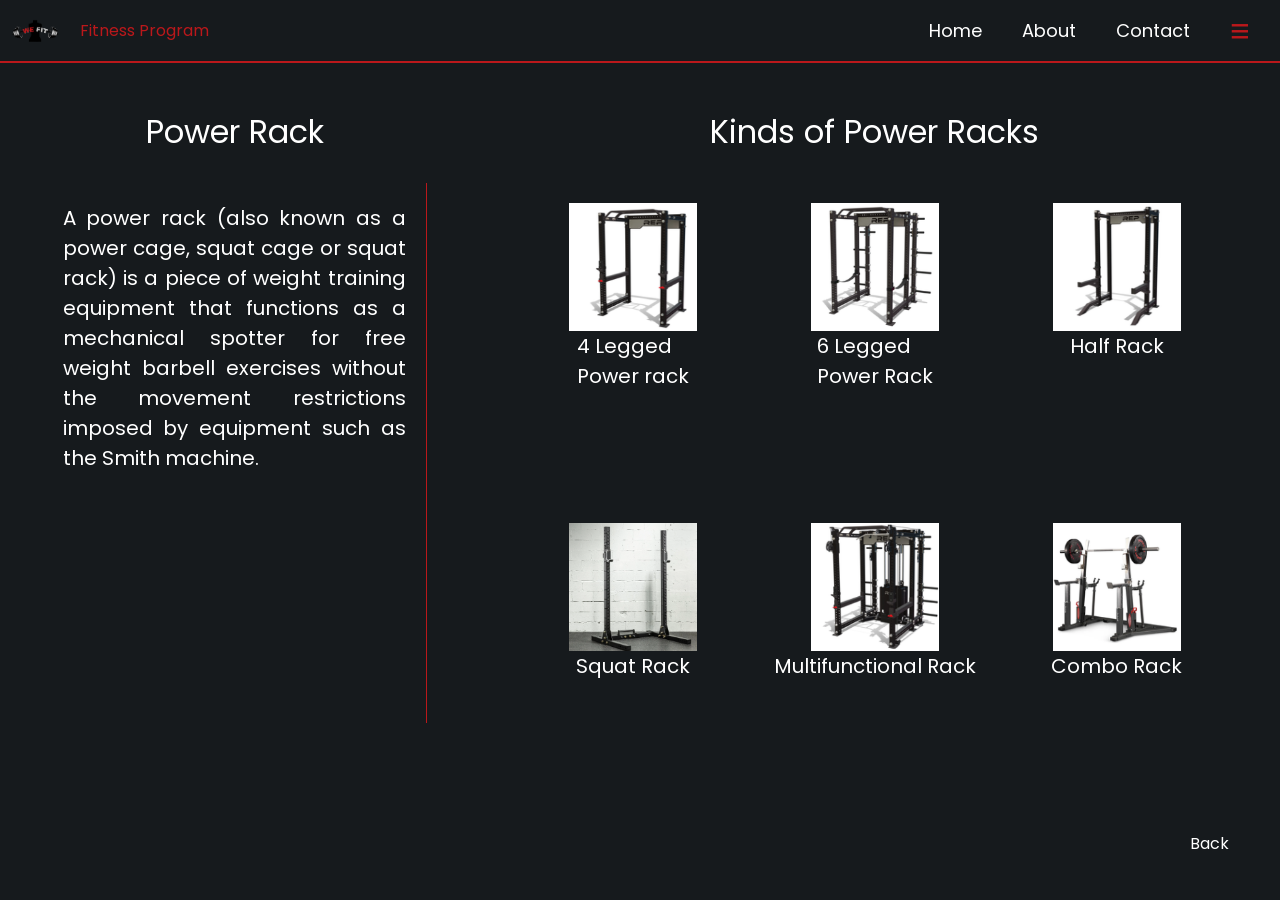
<file: eiPowerRacks.html>
<!DOCTYPE html>
<html lang="en">
<head>
    <meta charset="UTF-8">
    <meta name="viewport" content="width=device-width, initial-scale=1.0">
    <link rel="preconnect" href="https://fonts.googleapis.com">
    <link rel="preconnect" href="https://fonts.gstatic.com" crossorigin>
    <link href="https://fonts.googleapis.com/css2?family=Cedarville+Cursive&family=Poppins:ital,wght@0,100;0,200;0,300;0,400;0,500;0,600;0,700;0,800;0,900;1,100;1,200;1,300;1,400;1,500;1,600;1,700;1,800;1,900&family=Questrial&display=swap" rel="stylesheet">
    <title>WeFit</title>
    <link rel="icon" href="pics/logo.png">
    <link rel="stylesheet" href="nav.css">
    <link rel="stylesheet" href="eiLayout.css">
</head>
<body>
    <nav id="nav">
        <div class="logo">
            <img src="pics/logo.png" alt="Logo Picture">
            <p>Fitness Program</p>
        </div>
        <ul>
            <li><a href="index.html">Home</a></li>
            <li><a href="index.html#About">About</a></li>
            <li><a href="index.html#Contact">Contact</a></li>
            <li onclick="show()">≡</li>
        </ul>
        <div class="optionChoices">
            <p><a href="nutritionGuides.html">Nutrition Guides</a></p>
            <p><a href="videoProgram.html">Program Video</a></p>
            <p><a href="equipmentInfo.html">Equipment Info</a></p>
        </div>
    </nav>
    <div class="container">
        <div class="aboutAndTools">
            <div class="equipmentDescription">
                <p>Power Rack</p>
                <p>A power rack (also known as a power cage, squat cage or squat rack) is a piece of weight training equipment that functions as a mechanical spotter for free weight barbell exercises without the movement restrictions imposed by equipment such as the Smith machine.</p>
            </div>
            <div>
                <p>Kinds of Power Racks</p>
                <div class="gridContainer">
                    <div>
                        <img src="pics/Equipments/4 leg power rack.png" alt="Picture">
                        <p>4 Legged <br>Power rack</p>
                    </div>
                    <div>
                        <img src="pics/Equipments/6 leg power rack.png" alt="Picture">
                        <p>6 Legged <br>Power Rack</p>
                    </div>
                    <div>
                        <img src="pics/Equipments/half rack.png" alt="Picture">
                        <p>Half Rack</p>
                    </div>
                    <div>
                        <img src="pics/Equipments/squat rack.png" alt="Picture">
                        <p>Squat Rack</p>
                    </div>
                    <div>
                        <img src="pics/Equipments/multi functional rack.png" alt="Picture">
                        <p>Multifunctional Rack</p>
                    </div>
                    <div>
                        <img src="pics/Equipments/combo rack.png" alt="Picture">
                        <p>Combo Rack</p>
                    </div>
                </div>
            </div>
        </div>
        <p><a href="equipmentInfo.html">Back</a></p>
    </div>
    <script src="nav.js"></script>
</body>
</html>
</file>
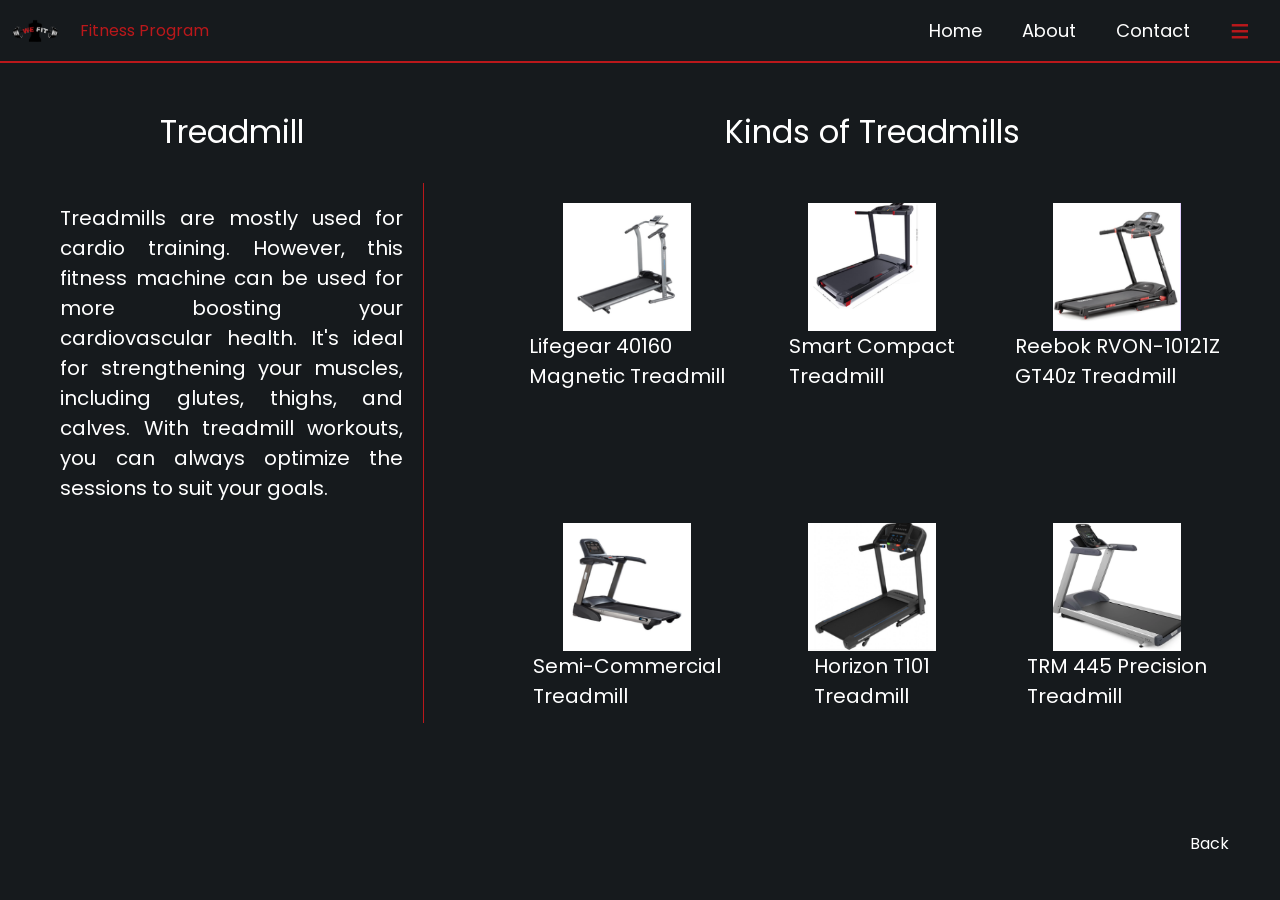
<file: eiThreadmill.html>
<!DOCTYPE html>
<html lang="en">
<head>
    <meta charset="UTF-8">
    <meta name="viewport" content="width=device-width, initial-scale=1.0">
    <link rel="preconnect" href="https://fonts.googleapis.com">
    <link rel="preconnect" href="https://fonts.gstatic.com" crossorigin>
    <link href="https://fonts.googleapis.com/css2?family=Cedarville+Cursive&family=Poppins:ital,wght@0,100;0,200;0,300;0,400;0,500;0,600;0,700;0,800;0,900;1,100;1,200;1,300;1,400;1,500;1,600;1,700;1,800;1,900&family=Questrial&display=swap" rel="stylesheet">
    <title>WeFit</title>
    <link rel="icon" href="pics/logo.png">
    <link rel="stylesheet" href="nav.css">
    <link rel="stylesheet" href="eiLayout.css">
</head>
<body>
    <nav id="nav">
        <div class="logo">
            <img src="pics/logo.png" alt="Logo Picture">
            <p>Fitness Program</p>
        </div>
        <ul>
            <li><a href="index.html">Home</a></li>
            <li><a href="index.html#About">About</a></li>
            <li><a href="index.html#Contact">Contact</a></li>
            <li onclick="show()">≡</li>
        </ul>
        <div class="optionChoices">
            <p><a href="nutritionGuides.html">Nutrition Guides</a></p>
            <p><a href="videoProgram.html">Program Video</a></p>
            <p><a href="equipmentInfo.html">Equipment Info</a></p>
        </div>
    </nav>
    <div class="container">
        <div class="aboutAndTools">
            <div class="equipmentDescription">
                <p>Treadmill</p>
                <p>Treadmills are mostly used for cardio training. However, this fitness machine can be used for more boosting your cardiovascular health. It's ideal for strengthening your muscles, including glutes, thighs, and calves. With treadmill workouts, you can always optimize the sessions to suit your goals.</p>
            </div>
            <div>
                <p>Kinds of Treadmills</p>
                <div class="gridContainer">
                    <div>
                        <img src="pics/Equipments/Lifegear 40160 Magnetic Treadmill.png" alt="Picture">
                        <p>Lifegear 40160 <br> Magnetic Treadmill</p>
                    </div>
                    <div>
                        <img src="pics/Equipments/Smart Compact Treadmill.png" alt="Picture">
                        <p>Smart Compact <br>Treadmill</p>
                    </div>
                    <div>
                        <img src="pics/Equipments/RR treadmill.png" alt="Picture">
                        <p>Reebok RVON-10121Z <br> GT40z Treadmill</p>
                    </div>
                    <div>
                        <img src="pics/Equipments/SC treadmill.png" alt="Picture">
                        <p>Semi-Commercial <br> Treadmill</p>
                    </div>
                    <div>
                        <img src="pics/Equipments/HT treadmill.png" alt="Picture">
                        <p>Horizon T101 <br> Treadmill</p>
                    </div>
                    <div>
                        <img src="pics/Equipments/TRM treadmill.png" alt="Picture">
                        <p>TRM 445 Precision <br>Treadmill</p>
                    </div>
                </div>
            </div>
        </div>
        <p><a href="equipmentInfo.html">Back</a></p>
    </div>
    <script src="nav.js"></script>
</body>
</html>
</file>
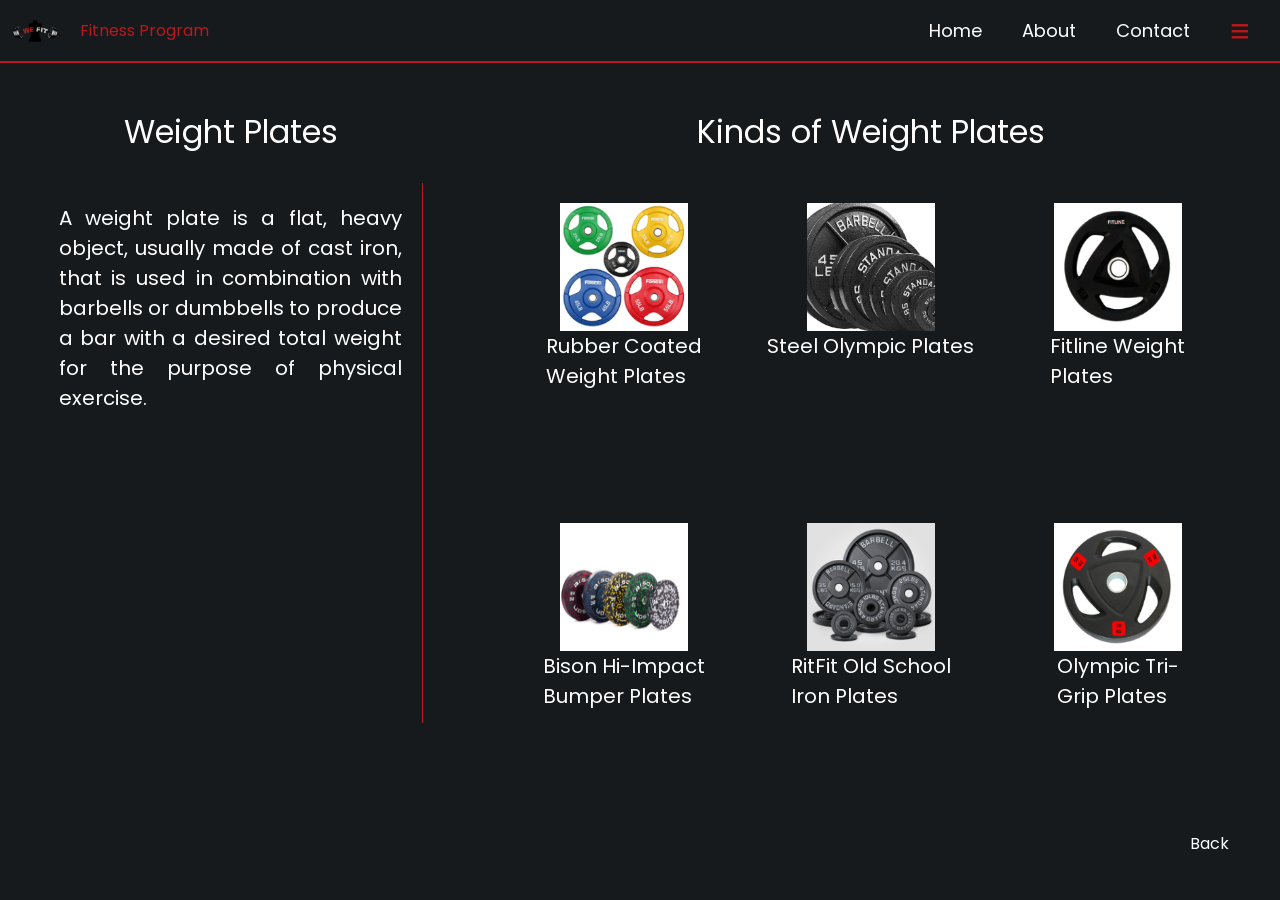
<file: eiWeightPlates.html>
<!DOCTYPE html>
<html lang="en">
<head>
    <meta charset="UTF-8">
    <meta name="viewport" content="width=device-width, initial-scale=1.0">
    <link rel="preconnect" href="https://fonts.googleapis.com">
    <link rel="preconnect" href="https://fonts.gstatic.com" crossorigin>
    <link href="https://fonts.googleapis.com/css2?family=Cedarville+Cursive&family=Poppins:ital,wght@0,100;0,200;0,300;0,400;0,500;0,600;0,700;0,800;0,900;1,100;1,200;1,300;1,400;1,500;1,600;1,700;1,800;1,900&family=Questrial&display=swap" rel="stylesheet">
    <title>WeFit</title>
    <link rel="icon" href="pics/logo.png">
    <link rel="stylesheet" href="nav.css">
    <link rel="stylesheet" href="eiLayout.css">
</head>
<body>
    <nav id="nav">
        <div class="logo">
            <img src="pics/logo.png" alt="Logo Picture">
            <p>Fitness Program</p>
        </div>
        <ul>
            <li><a href="index.html">Home</a></li>
            <li><a href="index.html#About">About</a></li>
            <li><a href="index.html#Contact">Contact</a></li>
            <li onclick="show()">≡</li>
        </ul>
        <div class="optionChoices">
            <p><a href="nutritionGuides.html">Nutrition Guides</a></p>
            <p><a href="videoProgram.html">Program Video</a></p>
            <p><a href="equipmentInfo.html">Equipment Info</a></p>
        </div>
    </nav>
    <div class="container">
        <div class="aboutAndTools">
            <div class="equipmentDescription">
                <p>Weight Plates</p>
                <p>A weight plate is a flat, heavy object, usually made of cast iron, that is used in combination with barbells or dumbbells to produce a bar with a desired total weight for the purpose of physical exercise.</p>
            </div>
            <div>
                <p>Kinds of Weight Plates</p>
                <div class="gridContainer">
                    <div>
                        <img src="pics/Equipments/rubber coated weights.png" alt="Picture">
                        <p>Rubber Coated <br>Weight Plates</p>
                    </div>
                    <div>
                        <img src="pics/Equipments/steel olympic weight plates.png" alt="Picture">
                        <p>Steel Olympic Plates</p>
                    </div>
                    <div>
                        <img src="pics/Equipments/fitline weight plates.png" alt="Picture">
                        <p>Fitline Weight <br> Plates</p>
                    </div>
                    <div>
                        <img src="pics/Equipments/Bison high impact weight plates.png" alt="Picture">
                        <p>Bison Hi-Impact <br> Bumper Plates</p>
                    </div>
                    <div>
                        <img src="pics/Equipments/ritfid old school iron plates.png" alt="Picture">
                        <p>RitFit Old School <br> Iron Plates</p>
                    </div>
                    <div>
                        <img src="pics/Equipments/olympic tri grip plates.png" alt="Picture">
                        <p>Olympic Tri- <br>Grip Plates</p>
                    </div>
                </div>
            </div>
        </div>
        <p><a href="equipmentInfo.html">Back</a></p>
    </div>
    <script src="nav.js"></script>
</body>
</html>
</file>
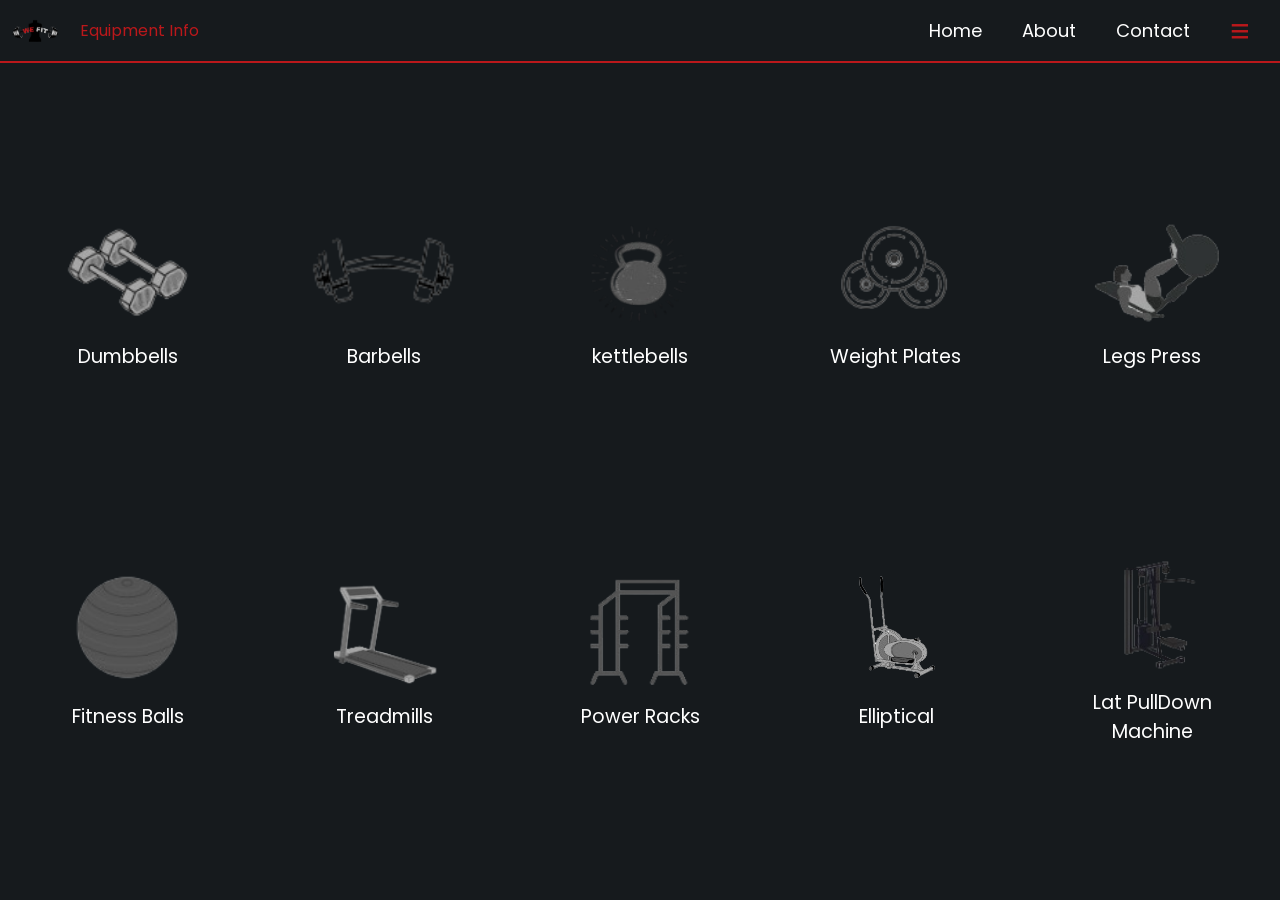
<file: equipmentInfo.html>
<!DOCTYPE html>
<html lang="en">
<head>
    <meta charset="UTF-8">
    <meta name="viewport" content="width=device-width, initial-scale=1.0">
    <link rel="preconnect" href="https://fonts.googleapis.com">
    <link rel="preconnect" href="https://fonts.gstatic.com" crossorigin>
    <link href="https://fonts.googleapis.com/css2?family=Cedarville+Cursive&family=Poppins:ital,wght@0,100;0,200;0,300;0,400;0,500;0,600;0,700;0,800;0,900;1,100;1,200;1,300;1,400;1,500;1,600;1,700;1,800;1,900&family=Questrial&display=swap" rel="stylesheet">
    <title>WeFit</title>
    <link rel="icon" href="pics/logo.png">
    <link rel="stylesheet" href="nav.css">
    <link rel="stylesheet" href="equipmentInfo.css">
</head>
<body>
    <nav id="nav">
        <div class="logo">
            <img src="pics/logo.png" alt="Logo Picture">
            <p>Equipment Info</p>
        </div>
        <ul>
            <li><a href="index.html">Home</a></li>
            <li><a href="index.html#About">About</a></li>
            <li><a href="index.html#Contact">Contact</a></li>
            <li onclick="show()">≡</li>
        </ul>
        <div class="optionChoices">
            <p><a href="nutritionGuides.html">Nutrition Guides</a></p>
            <p><a href="videoProgram.html">Program Video</a></p>
            <p><a href="">Equipment Info</a></p>
        </div>
    </nav>
    <div class="container">
        <p>Equipment Info</p>
        <div class="gridContainer">
            <div>
                <a href="eiDumbell.html">
                    <img src="pics/eiChoices/Dumbell.png" alt="Picture">
                    <p>Dumbbells</p>
                </a>
            </div>
            <div>
                <a href="eiBarbell.html">
                    <img src="pics/eiChoices/barbell.png" alt="Picture">
                    <p>Barbells</p>
                </a>
            </div>
            <div>
                <a href="eiKettleBell.html">
                    <img src="pics/eiChoices/kettlebell.png" alt="Picture">
                    <p>kettlebells</p>
                </a>
            </div>
            <div>
                <a href="eiWeightPlates.html">
                    <img src="pics/eiChoices/weight.png" alt="Picture">
                    <p>Weight Plates</p>
                </a>
            </div>
            <div>
                <a href="eiLegpress.html">
                    <img src="pics/eiChoices/legpress.png" alt="Picture">
                    <p>Legs Press</p>
                </a>
            </div>
            <div>
                <a href="eiFitnessball.html">
                    <img src="pics/eiChoices/powerball.png" alt="Picture">
                    <p>Fitness Balls</p>
                </a>
            </div>
            <div>
                <a href="eiThreadmill.html">
                    <img src="pics/eiChoices/threadmill.png" alt="Picture">
                    <p>Treadmills</p>
                </a>
            </div>
            <div>
                <a href="eiPowerRacks.html">
                    <img src="pics/eiChoices/powerrack.png" alt="Picture">
                    <p>Power Racks</p>
                </a>
            </div>
            <div>
                <a href="eiElliptical.html">
                    <img src="pics/eiChoices/elliptical.png" alt="Picture">
                    <p>Elliptical</p>
                </a>
            </div>
            <div>
                <a href="eiLatPullDownMachine.html">
                    <img src="pics/eiChoices/lat pul.png" alt="Picture">
                    <p>Lat PullDown <br>Machine</p>
                </a>
            </div>
        </div>
    </div>
    <script src="nav.js"></script>
</body>
</html>
</file>
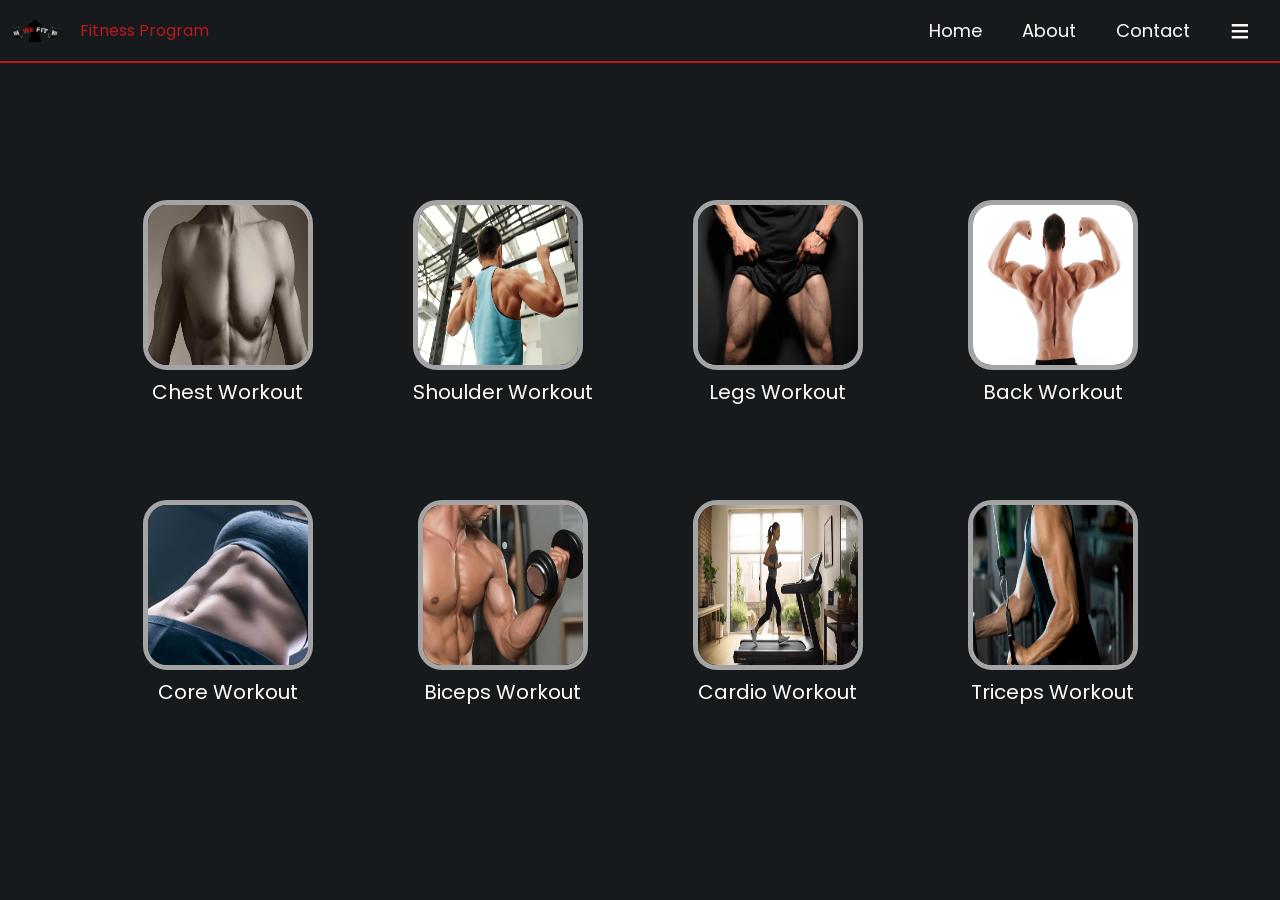
<file: fitnessProgram.html>
<!DOCTYPE html>
<html lang="en">
<head>
    <meta charset="UTF-8">
    <meta name="viewport" content="width=device-width, initial-scale=1.0">
    <link rel="preconnect" href="https://fonts.googleapis.com">
    <link rel="preconnect" href="https://fonts.gstatic.com" crossorigin>
    <link href="https://fonts.googleapis.com/css2?family=Cedarville+Cursive&family=Poppins:ital,wght@0,100;0,200;0,300;0,400;0,500;0,600;0,700;0,800;0,900;1,100;1,200;1,300;1,400;1,500;1,600;1,700;1,800;1,900&family=Questrial&display=swap" rel="stylesheet">
    <link rel="stylesheet" href="nav.css">
    <link rel="stylesheet" href="fitnessProgram.css">
    <title>WeFit</title>
    <link rel="icon" href="pics/logo.png">
</head>
<body>
    <nav id="nav">
        <div class="logo">
            <img src="pics/logo.png" alt="Logo Picture">
            <p>Fitness Program</p>
        </div>
        <ul>
            <li><a href="index.html">Home</a></li>
            <li><a href="index.html#About">About</a></li>
            <li><a href="index.html#Contact">Contact</a></li>
            <li onclick="show()">≡</li>
        </ul>
        <div class="optionChoices">
            <p><a href="nutritionGuides.html">Nutrition Guides</a></p>
            <p><a href="videoProgram.html">Program Video</a></p>
            <p><a href="equipmentInfo.html">Equipment Info</a></p>
        </div>
    </nav>
    <div class="container">
        <p>Fitness Program</p>
        <div class="gridContainer">
            <div>
                <a href="fpChest.html">
                    <img src="pics/fpChoices/chest.png" alt="Picture">
                    <p>Chest Workout</p>
                </a>
            </div>
            <div>
                <a href="fpShoulder.html">
                    <img src="pics/fpChoices/shoulder.png" alt="Picture">
                    <p>Shoulder Workout</p>
                </a>
            </div>
            <div>
                <a href="fpLegs.html">
                    <img src="pics/fpChoices/legs.png" alt="Picture">
                    <p>Legs Workout</p>
                </a>
            </div>
            <div>
                <a href="fpBack.html">
                    <img src="pics/fpChoices/back.png" alt="Picture">
                    <p>Back Workout</p>
                </a>
            </div>
            <div>
                <a href="fpCore.html">
                    <img src="pics/fpChoices/core.png" alt="Picture">
                    <p>Core Workout</p>
                </a>
            </div>
            <div>
                <a href="fpBicep.html">
                    <img src="pics/fpChoices/bicep.png" alt="Picture">
                    <p>Biceps Workout</p>
                </a>
            </div>
            <div>
                <a href="fpCardio.html">
                    <img src="pics/fpChoices/cardio.png" alt="Picture">
                    <p>Cardio Workout</p>
                </a>
            </div>
            <div>
                <a href="fpTricep.html">
                    <img src="pics/fpChoices/tricep.jpg" alt="Picture">
                    <p>Triceps Workout</p>
                </a>
            </div>
        </div>
    </div>
    <script src="nav.js"></script>
</body>
</html>
</file>
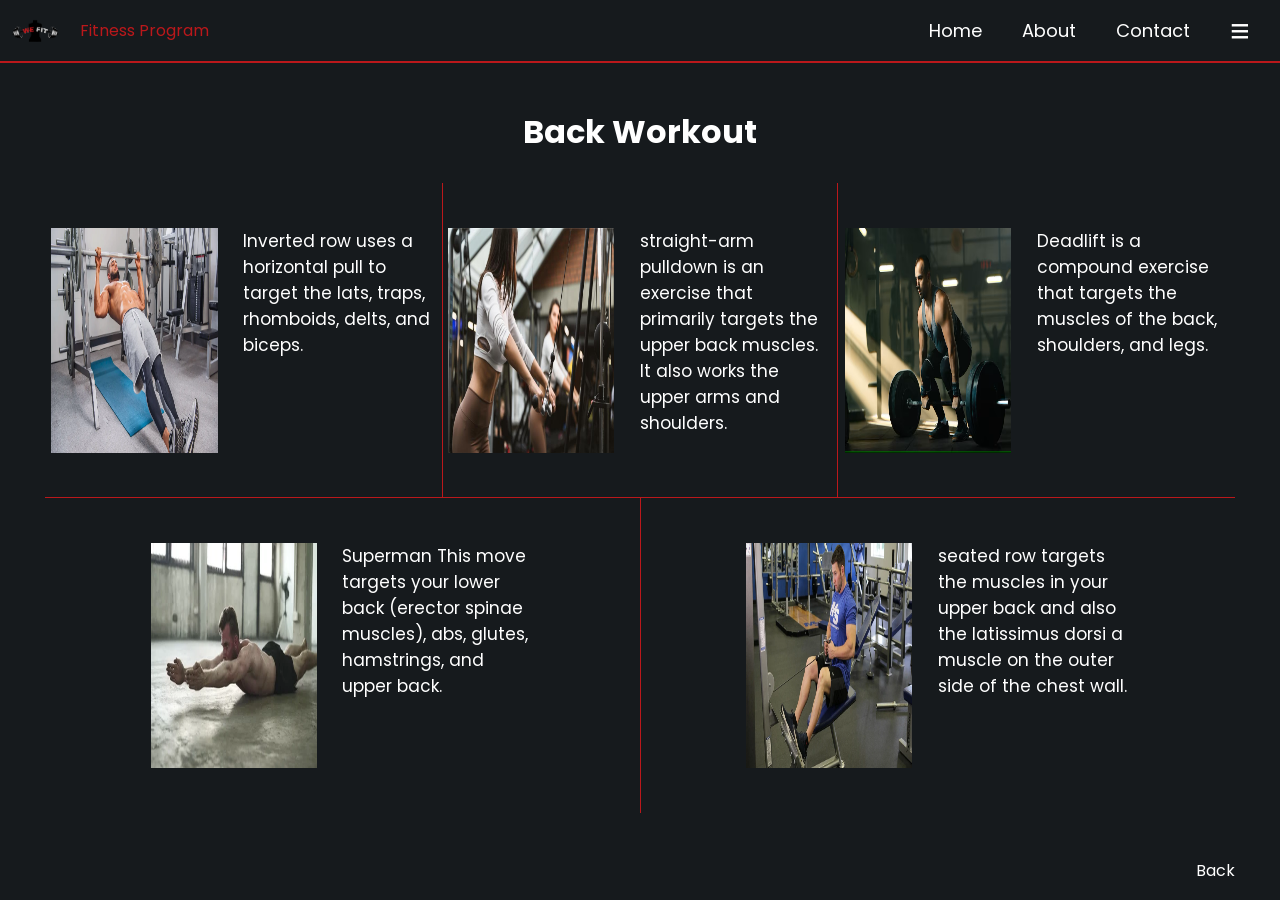
<file: fpBack.html>
<!DOCTYPE html>
<html lang="en">
<head>
    <meta charset="UTF-8">
    <meta name="viewport" content="width=device-width, initial-scale=1.0">
    <link rel="preconnect" href="https://fonts.googleapis.com">
    <link rel="preconnect" href="https://fonts.gstatic.com" crossorigin>
    <link href="https://fonts.googleapis.com/css2?family=Cedarville+Cursive&family=Poppins:ital,wght@0,100;0,200;0,300;0,400;0,500;0,600;0,700;0,800;0,900;1,100;1,200;1,300;1,400;1,500;1,600;1,700;1,800;1,900&family=Questrial&display=swap" rel="stylesheet">
    <title>WeFit</title>
    <link rel="icon" href="pics/logo.png">
    <link rel="stylesheet" href="nav.css">
    <link rel="stylesheet" href="fpLayout.css">
</head>
<body>
    <nav id="nav">
        <div class="logo">
            <img src="pics/logo.png" alt="Logo Picture">
            <p>Fitness Program</p>
        </div>
        <ul>
            <li><a href="index.html">Home</a></li>
            <li><a href="index.html#About">About</a></li>
            <li><a href="index.html#Contact">Contact</a></li>
            <li onclick="show()">≡</li>
        </ul>
        <div class="optionChoices">
            <p><a href="nutritionGuides.html">Nutrition Guides</a></p>
            <p><a href="videoProgram.html">Program Video</a></p>
            <p><a href="equipmentInfo.html">Equipment Info</a></p>
        </div>
    </nav>
    <div class="container">
        <h1>Back Workout</h1>
        <div class="gridContainer1">
            <div>
                <img src="pics/FitenessProgram/Inverted Row.png" alt="Picture">
                <p>Inverted row uses a horizontal pull to target the lats, traps, rhomboids, delts, and biceps.</p>
            </div>
            <div>
                <img src="pics/FitenessProgram/Straight Arm Pulldown (1).png" alt="Picture">
                <p>straight-arm pulldown is an exercise that primarily targets the upper back muscles. It also works the upper arms and shoulders.</p>
            </div>
            <div>
                <img src="pics/FitenessProgram/Deadlift 1.png" alt="Picture">
                <p>Deadlift is a compound exercise that targets the muscles of the back, shoulders, and legs.</p>
            </div>
            <div>
                <img src="pics/FitenessProgram/Superman.png" alt="Picture">
                <p>Superman This move targets your lower back (erector spinae muscles), abs, glutes, hamstrings, and upper back.</p>
            </div>
            <div>
                <img src="pics/FitenessProgram/Seated Cable Row.png" alt="Picture">
                <p>seated row targets the muscles in your upper back and also the latissimus dorsi a muscle on the outer side of the chest wall.</p>
            </div>
        </div>
        <p><a href="fitnessProgram.html">Back</a></p>
    </div>
    <script src="nav.js"></script>
</body>
</html>
</file>
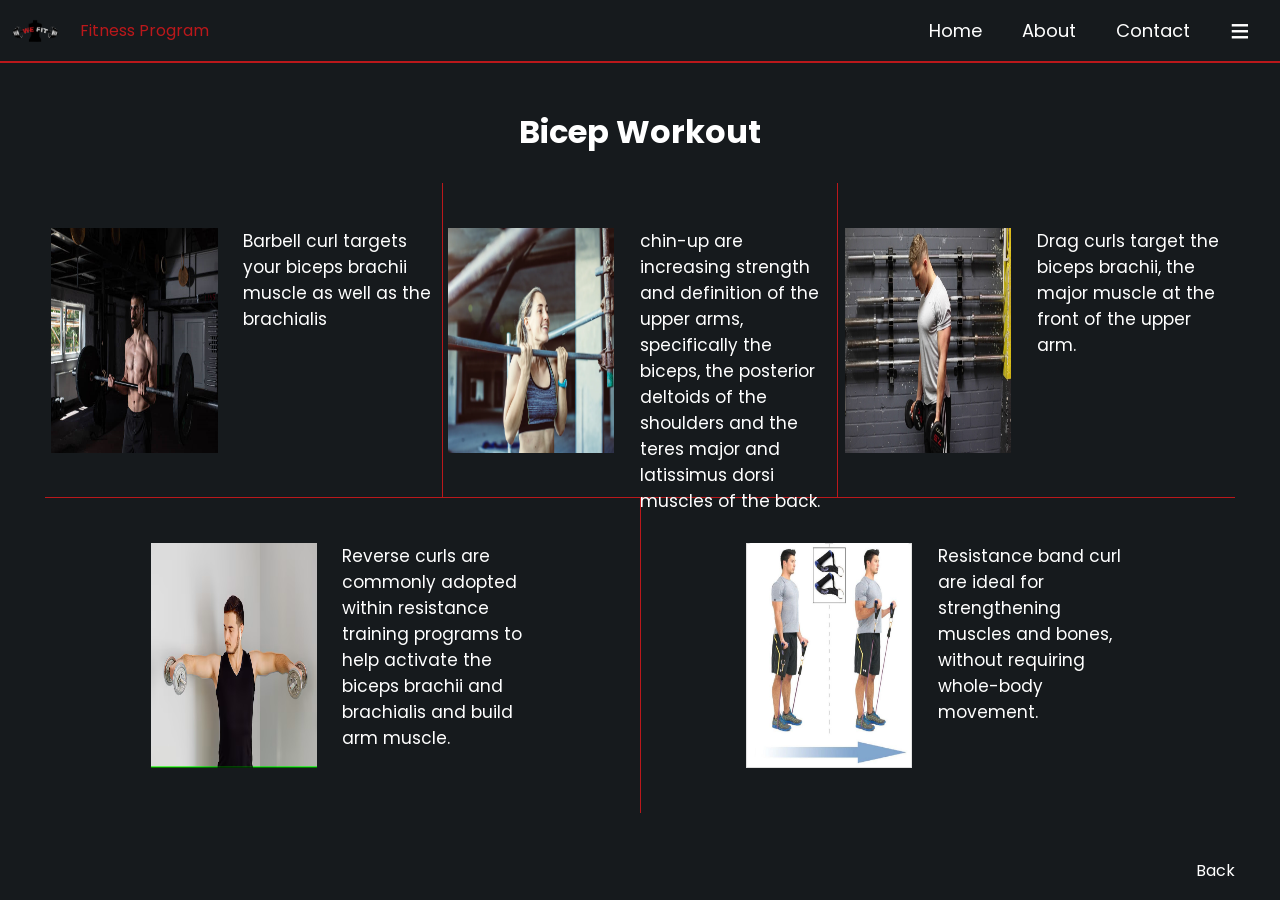
<file: fpBicep.html>
<!DOCTYPE html>
<html lang="en">
<head>
    <meta charset="UTF-8">
    <meta name="viewport" content="width=device-width, initial-scale=1.0">
    <link rel="preconnect" href="https://fonts.googleapis.com">
    <link rel="preconnect" href="https://fonts.gstatic.com" crossorigin>
    <link href="https://fonts.googleapis.com/css2?family=Cedarville+Cursive&family=Poppins:ital,wght@0,100;0,200;0,300;0,400;0,500;0,600;0,700;0,800;0,900;1,100;1,200;1,300;1,400;1,500;1,600;1,700;1,800;1,900&family=Questrial&display=swap" rel="stylesheet">
    <title>WeFit</title>
    <link rel="icon" href="pics/logo.png">
    <link rel="stylesheet" href="nav.css">
    <link rel="stylesheet" href="fpLayout.css">
</head>
<body>
    <nav id="nav">
        <div class="logo">
            <img src="pics/logo.png" alt="Logo Picture">
            <p>Fitness Program</p>
        </div>
        <ul>
            <li><a href="index.html">Home</a></li>
            <li><a href="index.html#About">About</a></li>
            <li><a href="index.html#Contact">Contact</a></li>
            <li onclick="show()">≡</li>
        </ul>
        <div class="optionChoices">
            <p><a href="nutritionGuides.html">Nutrition Guides</a></p>
            <p><a href="videoProgram.html">Program Video</a></p>
            <p><a href="equipmentInfo.html">Equipment Info</a></p>
        </div>
    </nav>
    <div class="container">
        <h1>Bicep Workout</h1>
        <div class="gridContainer1">
            <div>
                <img src="pics/FitenessProgram/Barbell Curl 1.png" alt="Picture">
                <p>Barbell curl targets your biceps brachii muscle as well as the brachialis</p>
            </div>
            <div>
                <img src="pics/FitenessProgram/Chin-up.png" alt="Picture">
                <p>chin-up are increasing strength and definition of the upper arms, specifically the biceps, the posterior deltoids of the shoulders and the teres major and latissimus dorsi muscles of the back.</p>
            </div>
            <div>
                <img src="pics/FitenessProgram/Drag Curl.png" alt="Picture">
                <p>Drag curls target the biceps brachii, the major muscle at the front of the upper arm.</p>
            </div>
            <div>
                <img src="pics/FitenessProgram/Reverse Curl.png" alt="Picture">
                <p>Reverse curls are commonly adopted within resistance training programs to help activate the biceps brachii and brachialis and build arm muscle.</p>
            </div>
            <div>
                <img src="pics/FitenessProgram/Resistance Band Curl.png" alt="Picture">
                <p>Resistance band curl are ideal for strengthening muscles and bones, without requiring whole-body movement.</p>
            </div>
        </div>
        <p><a href="fitnessProgram.html">Back</a></p>
    </div>
    <script src="nav.js"></script>
</body>
</html>
</file>
<file: nav.css>
* {
    margin: 0;
    box-sizing: border-box;
    font-family: "Poppins", serif;
    color: #ffffff;
    text-decoration: none;
}
body {
    background-color: #161A1D;
}
a:hover {
    opacity: 0.6;
    color: #BA181B;
}
nav {
    background-color: transparent;
    display: flex;
    align-items: center;
    justify-content: space-between;
    height: 7vh;
    border-bottom: 2px solid #BA181B;
    padding: 10px;
}
nav p {
    margin-left: 20px;
}
nav ul {
    display: flex;
    align-items: center;
    list-style: none;
}
nav ul li a {
    padding: 20px;
    font-size: 18px;
}
nav ul li a:hover{
    font-size: 24px;
}
nav ul li:nth-child(4) {
    font-size: 35px;
    font-weight: bolder;
    padding: 20px;
    cursor: pointer;
}
nav ul li:nth-child(4):hover {
    opacity: 0.6;
    color: #BA181B;
}
.optionChoices {
    position: absolute;
    right: 40px;
    top: 35px;
    width: 300px;
    height: 250px;
    border: 2px solid #a4a4a4;
    border-radius: 24px 0px 24px 0px;
    font-size: 24px;
    flex-direction: column;
    background-color: #161A1D;
    display: none;
}
.optionChoices p {
    border-bottom: 1px solid #a4a4a4;
    width: 250px;
    height: 40px;
    text-align: center;
    margin-top: 30px;
}
.logo {
    display: flex; 
    align-items: center;
}
.logo img {
    height: 50px;
}
.logo p {
    color: #BA181B;
}

@media (max-width: 768px) {
    nav ul li a{
        font-size: 14px;
        padding: 5px;
    }
    .optionChoices {
        width: 190px;
        height: 130px;
        border-radius: 14px 0px 14px 0px;
    }
    .optionChoices p {
        width: 140px;
        height: 25px;
        font-size: 14px;
        margin-top: 13px;
    }
    }
@media (max-width: 623px) {
    .logo p{
        display: none;
    }
}
@media (max-width: 480px) {
    nav ul li:nth-child(2),li:nth-child(3){
        display: none;
    }
    .optionChoices {
        width: 180px;
        height: 130px;
        border-radius: 14px 0px 14px 0px;
    }
    .optionChoices p {
        width: 140px;
        height: 25px;
        font-size: 14px;
        margin-top: 13px;
    }
}
</file>
<file: homePage.css>
nav ul li:nth-child(1) a{
    color: #BA181B;
}
nav{
    width: 100vw;
    position: absolute;
}
.container{
    padding: 10vh;
    height: 100vh;
    display: flex;
    justify-content: space-between;
    background: rgb(27,32,36);
    background: linear-gradient(180deg, rgb(33, 38, 43) 0%, rgba(22,26,29,1) 100%);
}
.motto h1{
    font-size: 4vw;
    margin-bottom: 10vh;
}
.motto h1 strong:nth-of-type(1){
    color:#660708;
}
.motto h1 strong:nth-of-type(2){
    color:#A4161A;
}
.motto h1 strong:nth-of-type(3){
    color:#BA181B;
}
.pAndBtn p{
    font-size: 1.2vw;
    width: 35vw;
}
.pAndBtn p strong{
    color:#BA181B;
}
.pAndBtn button{
    height: 3vw;
    width: 15vw;
    border-radius: 20px;
    background-color: transparent;
    border: 3px solid #A4A4A4;
    margin-top: 20px;
    margin-right: 20px;
    font-size: 1vw;
    transition: 0.2s;
}
.pAndBtn button:hover{
    background-color: rgb(41, 48, 55);
    font-size: 0.9vw;
}
.picHome img{
    margin-top: 10vh;
    height: 25vw;
    width: 40vw;
    border: 2px solid;
    border-radius: 40px 0px;
}
.aboutContainer{
    height: 100vh;
    display: flex;
    justify-content: space-around;
    flex-direction: column;
    padding: 0px 10vw;
}
.aboutContainer>p{
    text-align: right;
    font-size: 1.3vw;
}
.textPic{
    display: flex;
    align-items: center;
    justify-content: space-between;
}
.textPic h1{
    font-size: 4vw;
}
.textPic div p{
    font-size: 1.5vw; 
    width: 50vw;
}
.textPic p span{
    color: #BA181B;
}
.textPic img{
    width: 25vw; 
    border: 2px solid #A4A4A4; 
    border-radius: 14px;
}
.founder{
    display: flex;
    align-items: center;
    justify-content: center;
    font-size: 1.5vw;
}
.name{
    display: flex;
    align-items: center;
    justify-content: center;
    flex-direction: column;
    height: 20vw;
    width: 35vw;
    border: 2px solid #BA181B;
    border-radius: 20px;
}
.name p:nth-child(1){
    margin-bottom: 10px; 
    font-size: 2vw; 
    color: white;
}
.contactContainer{
    height: 13vh;
    border-top: 2px solid #BA181B;
    display: flex;
    align-items: center;
    justify-content: center;
    flex-direction: column;
}
.contactContainer>p{
    margin-bottom: 30px;
    font-size: 20px;
    position: absolute;
}
.contactContainer div{
    display: flex;
    justify-content: space-between;
    align-items: center;
    width: 20vh;
    margin-top: 30px;
}
.contactContainer div a:hover{
    font-size: 34px;
}
.optionBtn{
    cursor: pointer;
}
::-webkit-scrollbar{
    width: 0;
}

@media (max-width: 623px) {
    .aboutContainer>p{
        display: none;
    }
    nav{
        width: 100vw;
        position: relative;
    }
    .picHome{
        display: none;
    }
    .container{
        background-image: url('pics/HomePage/luxa.org-opacity-changed-HomePage.jpg');
        background-repeat: no-repeat;
        background-size: cover;
        height: 70vh;
    }
    .pAndBtn p{
        font-size: 3vw;
        width: 80vw;
        margin-top: -5vh;
    }
    .pAndBtn button{
        height: 30px;
        width: 130px;
        font-size: 12px;
    }
    .aboutContainer{
        margin-top: 10vh;
        height: 50vh;
    }
    
}
@media (max-width: 480px) {
    .container{
        background: url('pics/HomePage/luxa.org-opacity-changed-HomePage.jpg');
        background-repeat: no-repeat;
        background-size: cover;
        height: 50vh;
        padding: 5vh;
    }
    .pAndBtn p{
        font-size: 2.5vw;
        width: 80vw;
        margin-top: -5vh;
    }
    .pAndBtn button{
        height: 25px;
        width: 120px;
        font-size: 10px;
    }
    .aboutContainer{
        margin-top: 0vh;
    }
    .textPic div p{
        font-size: 10px;
    }
}
</file>
<file: eiLayout.css>
nav ul li:nth-child(4) {
    color: #BA181B;
}

.container {
    height: 93vh;
}

.aboutAndTools {
    display: flex;
    align-items: start;
    justify-content: space-around;
    font-size: 20px;
}

.gridContainer {
    display: grid;
    grid-template-columns: 1fr 1fr 1fr;
    grid-template-rows: 35.5vh 35.5vh;
}

.gridContainer div {
    margin: 20px;
    display: flex;
    align-items: center;
    justify-content: start;
    flex-direction: column;
}

.gridContainer div img{
    height: 10vw;
    width: 10vw;
}

.aboutAndTools div p:nth-child(1) {
    margin-top: 5vh;
    margin-bottom: 3vh;
    text-align: center;
    font-size: 32px;
}
.equipmentDescription p:nth-child(2) {
    width: 30vw;
    height: 60vh;
    padding: 20px;
    text-align: justify;
    border-right: 1px solid #BA181B;
    overflow: scroll;
}
.equipmentDescription p:nth-child(2)::-webkit-scrollbar{
    width: 0;
}
.container > p {
    text-align: right;
    margin-right: 4vw;
    margin-top: 1vh;
}

@media (max-width: 768px) {
    .aboutAndTools{
        align-items: center;
        flex-direction: column;
    }
    .aboutAndTools .equipmentDescription p{
        width: 100%;
        padding: 0% 10%;
    }
    .equipmentDescription p:nth-child(2){
        margin-bottom: 5vh;
        height: 50vh;
        padding: 5vw;
        border: none;
    }
    .gridContainer {
        display: grid;
        grid-template-columns: 1fr 1fr;
        grid-template-rows: 35vh 35vh 35vh;
    }
    .gridContainer div img{
        height: 120px;
        width: 120px;
    }
}
@media (max-width: 617px) {
    .aboutAndTools {
        display: flex;
        align-items: center;
        justify-content: space-around;
        font-size: 20px;
    }
    
}
</file>
<file: equipmentInfo.css>
nav ul li:nth-child(4) {
    color: #BA181B;
}

.contaier {
    height: 93vh;
}
.container>p{
      display: none;  
}
.gridContainer {
    display: grid;
    grid-template-columns: 1fr 1fr 1fr 1fr 1fr;
    grid-template-rows: 40vh 40vh;
    margin-top: 5vh;
}

.gridContainer div {
    display: flex;
    align-items: center;
    justify-content: center;
}

.gridContainer div img {
    height: 130px;
}

.gridContainer div p {
    text-align: center;
    font-size: 1.5vw;
}
@media (max-width: 768px) {
    .gridContainer {
        display: grid;
        grid-template-columns:1fr 1fr 1fr 1fr;
        grid-template-rows: 25vh 25vh 25vh;
        margin-top: 5vh;
    }
    .gridContainer div:nth-child(9){
        grid-column: 2/3;
    }
    .gridContainer div img {
        height: 80px;
    }
}
@media (max-width: 617px) {
    .gridContainer {
        display: grid;
        grid-template-columns:1fr 1fr;
        grid-template-rows: 25vh 25vh 25vh 25vh 25vh;
        margin-top: 5vh;
    }
    .gridContainer div:nth-child(9){
        grid-column: 1/2;
    }
    .container>p{
        display: block;
        text-align: center;
        margin-top: 5vh;
        font-size: 24px;
    }
}
</file>
<file: fitnessProgram.css>
.container{
    padding: 10vh;
    height: 93vh;
}
.container>p{
    display: none;  
}
.gridContainer{
    display: grid;
    grid-template-columns: 1fr 1fr 1fr 1fr;
    grid-template-rows: 300px 300px;
}
.gridContainer div{
    display: flex;
    align-items: center;
    justify-content: center;
}
.gridContainer div img{
    height: 170px;
    width: 170px;
    border: 5px solid #a4a4a4;
    border-radius: 24px;
}
.gridContainer div p{
    text-align: center;
    font-size: 20px;
}
@media (max-width: 900px) {
    .gridContainer{
        grid-template-columns: 1fr 1fr 1fr;
        grid-template-rows: 250px 250px 250px;
    }
}
@media (max-width: 660px) {
    .container{
        padding: 0;
    }
    .gridContainer{
        display: grid;
        grid-template-columns: 1fr 1fr;
        grid-template-rows: 200px 200px 200px 200px;
    }
    .container>p{
        display: block;
        text-align: center;
        font-size: 24px;
        margin: 5vh 0vh;
    }
    .gridContainer div img{
        height: 130px;
        width: 130px;
    }
    .gridContainer div p{
        width: 100px;
    }
}
</file>
<file: fpLayout.css>
.container{
    height: 93vh;
    padding: 5vh;
}
.container h1{
    color: white;
    text-align: center;
}
.gridContainer1{
    display: grid;
    grid-template-columns: 1fr 1fr 1fr 1fr 1fr 1fr;
    grid-template-rows: 35vh 35vh;
    margin-top: 3vh;
}
.gridContainer1 div{
    display: flex;
    align-items: start;
    justify-content: center;
}
.gridContainer1 div:nth-child(1){
    grid-column: 1/3;
    border-bottom: 1px solid #BA181B;
}
.gridContainer1 div:nth-child(2){
    grid-column: 3/5;
    border-left: 1px solid #BA181B; 
    border-right: 1px solid #BA181B; 
    border-bottom: 1px solid #BA181B;
}
.gridContainer1 div:nth-child(3){
    grid-column: 5/7;
    border-bottom: 1px solid #BA181B;
}
.gridContainer1 div:nth-child(4){
    grid-column: 1/4;
}
.gridContainer1 div:nth-child(5){
    grid-column: 4/7;
    border-left: 1px solid #BA181B;
}
.gridContainer1 div p{
    width: 15vw;
    height: 25vh;
    margin-top: 5vh;
    font-size: 17px;
}

.gridContainer1 div img{
    width: 13vw;
    height: 25vh;
    margin-right: 2vw;
    margin-top: 5vh;
}
.container>p{
    text-align: end;
    margin-top: 5vh;
}

@media (max-width: 768px) {
    .gridContainer1{
        grid-template-columns: 90vw;
        grid-template-rows: 45vh 45vh 45vh 45vh 45vh;
        margin-top: 5vh;
    }
    .gridContainer1 div p{
        width: 50vw;
        height: 30vh;
        overflow: scroll;
        margin-top: 5vh;
        border-top: 1px solid #BA181B;
    }
    .gridContainer1 div img{
        width: 25vw;
        height: 25vw;
        margin-right: 5vw;
        margin-top: 5vh;
    }
    .gridContainer1 div:nth-child(1),.gridContainer1 div:nth-child(2),.gridContainer1 div:nth-child(3),.gridContainer1 div:nth-child(4),.gridContainer1 div:nth-child(5){
        grid-column: 1/1 span;
        border: none;
    }
    .gridContainer1 div:nth-child(2) img,.gridContainer1 div:nth-child(4) img{
        order: 2;
        margin-right: 0;
        margin-left: 5vw;
    }
}
@media (max-width: 623px) {
    .gridContainer1 div p{
        overflow:visible;
        margin-top: 5vh;
    }
}
</file>
